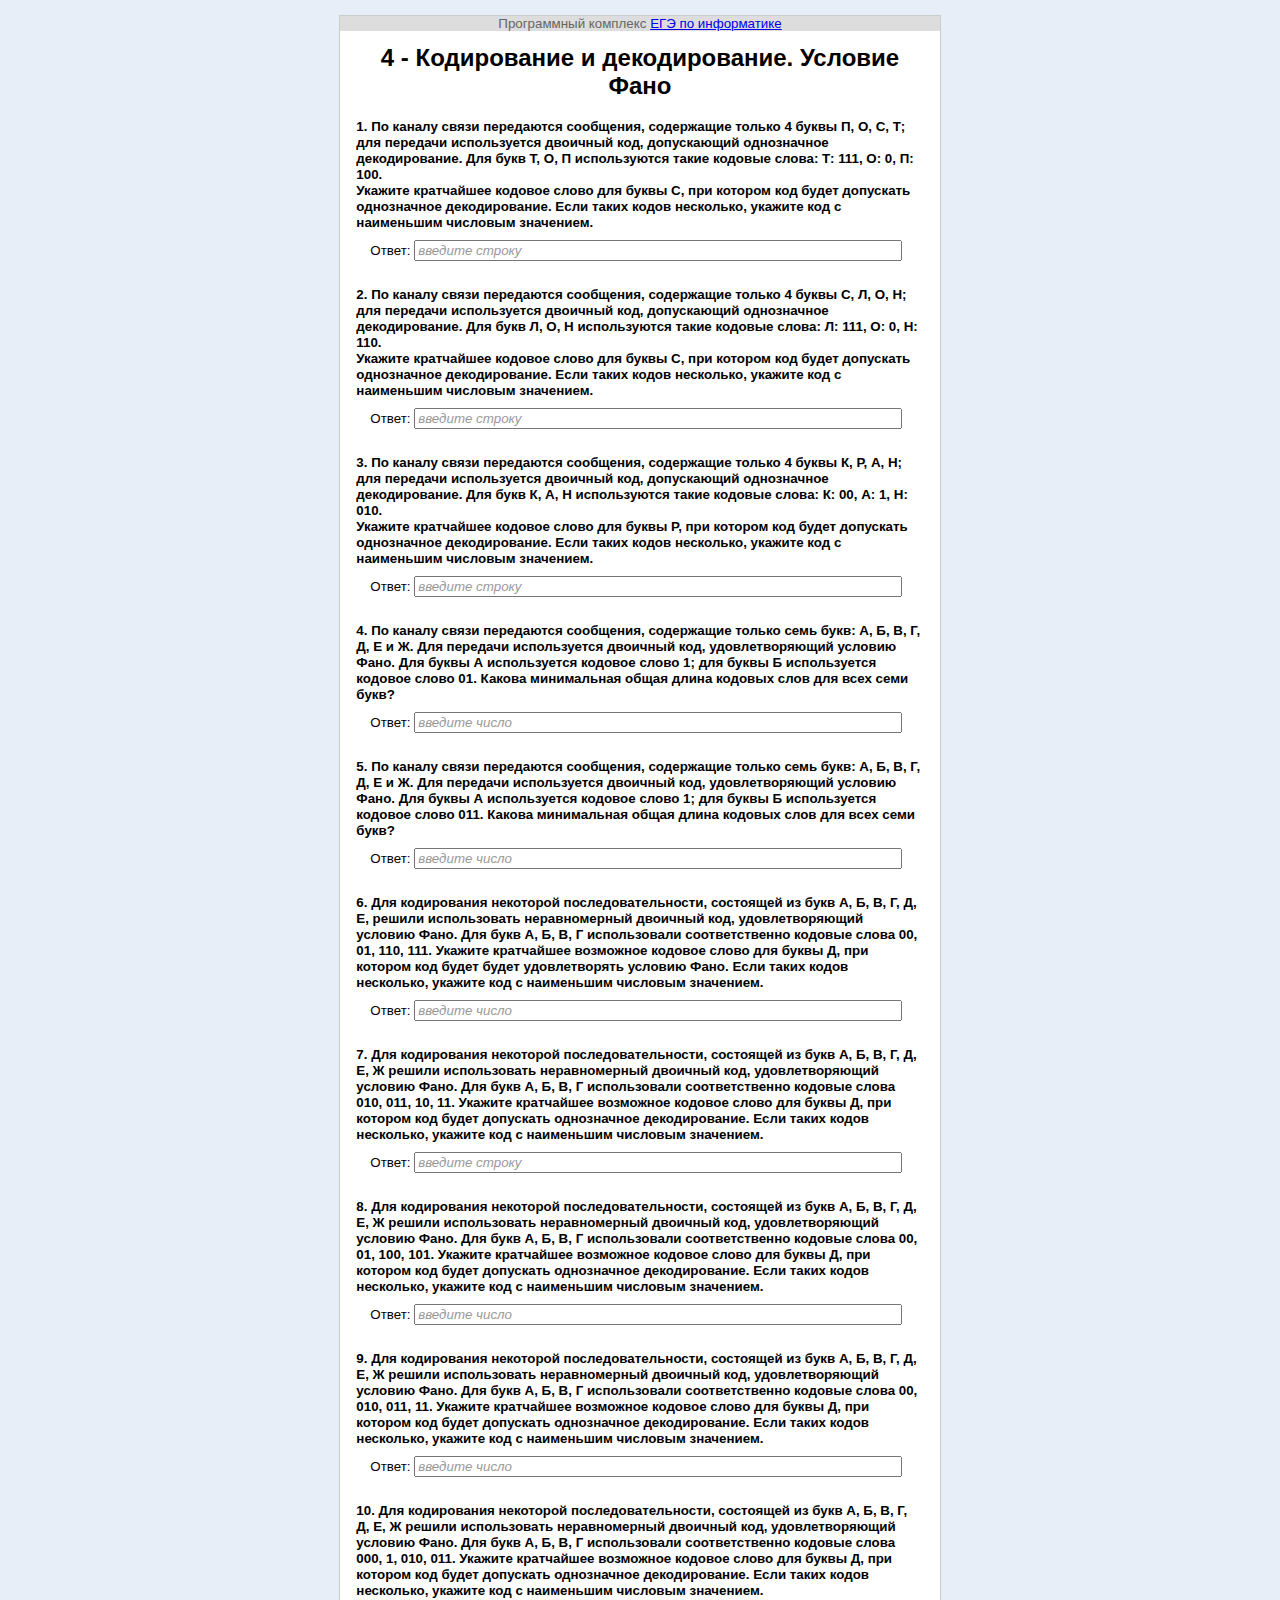
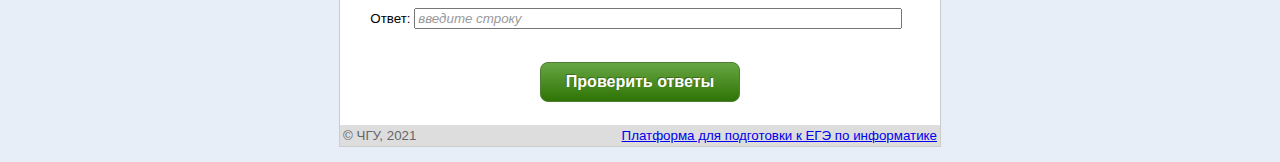
<file: 001/test_ege/4 - Кодирование и декодирование. Условие Фано.html>
<!DOCTYPE html PUBLIC "-//W3C//DTD XHTML 1.0 Transitional//EN" "http://www.w3.org/TR/xhtml1/DTD/xhtml1-transitional.dtd">
<!-- saved from url=(0046)https://kpolyakov.spb.ru/school/egetest/b4.htm -->
<html xmlns="http://www.w3.org/1999/xhtml" lang="ru" xml:lang="ru" style=""><head><meta http-equiv="Content-Type" content="text/html; charset=UTF-8"><title>4 - Кодирование и декодирование. Условие Фано</title><link rel="stylesheet" href="./4 - Кодирование и декодирование. Условие Фано_files/nettest.css" type="text/css"><script type="text/javascript" src="./4 - Кодирование и декодирование. Условие Фано_files/nettest.js.Без названия"></script><style>._3emE9--dark-theme .-S-tR--ff-downloader{background:rgba(30,30,30,.93);border:1px solid rgba(82,82,82,.54);box-shadow:0 4px 7px rgba(30,30,30,.55);color:#fff}._3emE9--dark-theme .-S-tR--ff-downloader ._6_Mtt--header ._2VdJW--minimize-btn{background:#3d4b52}._3emE9--dark-theme .-S-tR--ff-downloader ._6_Mtt--header ._2VdJW--minimize-btn:hover{background:#131415}._3emE9--dark-theme .-S-tR--ff-downloader ._10vpG--footer{background:rgba(30,30,30,.93)}._2mDEx--white-theme .-S-tR--ff-downloader{background:#fff;border:1px solid rgba(82,82,82,.54);box-shadow:0 4px 7px rgba(30,30,30,.55);color:#314c75}._2mDEx--white-theme .-S-tR--ff-downloader ._6_Mtt--header{font-weight:700}._2mDEx--white-theme .-S-tR--ff-downloader ._2dFLA--container ._2bWNS--notice{border:0;color:rgba(0,0,0,.88)}._2mDEx--white-theme .-S-tR--ff-downloader ._10vpG--footer{background:#fff}.-S-tR--ff-downloader{display:block;overflow:hidden;position:fixed;bottom:20px;right:7.1%;width:330px;height:180px;background:rgba(30,30,30,.93);border-radius:2px;color:#fff;z-index:99999999;border:1px solid rgba(82,82,82,.54);box-shadow:0 4px 7px rgba(30,30,30,.55);transition:.5s}.-S-tR--ff-downloader._3M7UQ--minimize{height:62px}.-S-tR--ff-downloader._3M7UQ--minimize .nxuu4--file-info,.-S-tR--ff-downloader._3M7UQ--minimize ._6_Mtt--header{display:none}.-S-tR--ff-downloader ._6_Mtt--header{padding:10px;font-size:17px;font-family:sans-serif}.-S-tR--ff-downloader ._6_Mtt--header ._2VdJW--minimize-btn{float:right;background:#f1ecec;height:20px;width:20px;text-align:center;padding:2px;margin-top:-10px;cursor:pointer}.-S-tR--ff-downloader ._6_Mtt--header ._2VdJW--minimize-btn:hover{background:#e2dede}.-S-tR--ff-downloader ._13XQ2--error{color:red;padding:10px;font-size:12px;line-height:19px}.-S-tR--ff-downloader ._2dFLA--container{position:relative;height:100%}.-S-tR--ff-downloader ._2dFLA--container .nxuu4--file-info{padding:6px 15px 0;font-family:sans-serif}.-S-tR--ff-downloader ._2dFLA--container .nxuu4--file-info div{margin-bottom:5px;width:100%;overflow:hidden}.-S-tR--ff-downloader ._2dFLA--container ._2bWNS--notice{margin-top:21px;font-size:11px}.-S-tR--ff-downloader ._10vpG--footer{width:100%;bottom:0;position:absolute;font-weight:700}.-S-tR--ff-downloader ._10vpG--footer ._2V73d--loader{-webkit-animation:n0BD1--rotation 3.5s linear forwards;animation:n0BD1--rotation 3.5s linear forwards;position:absolute;top:-120px;left:calc(50% - 35px);border-radius:50%;border:5px solid #fff;border-top-color:#a29bfe;height:70px;width:70px;display:flex;justify-content:center;align-items:center}.-S-tR--ff-downloader ._10vpG--footer ._24wjw--loading-bar{width:100%;height:18px;background:#dfe6e9;border-radius:5px}.-S-tR--ff-downloader ._10vpG--footer ._24wjw--loading-bar ._1FVu9--progress-bar{height:100%;background:#8bc34a;border-radius:5px}.-S-tR--ff-downloader ._10vpG--footer ._2KztS--status{margin-top:10px}.-S-tR--ff-downloader ._10vpG--footer ._2KztS--status ._1XilH--state{float:left;font-size:.9em;letter-spacing:1pt;text-transform:uppercase;width:100px;height:20px;position:relative}.-S-tR--ff-downloader ._10vpG--footer ._2KztS--status ._1jiaj--percentage{float:right}</style></head><body><div id="cover"></div><div id="popup"><div id="top">Результаты теста</div><div id="border"><div class="content"><table><tbody><tr><td valign="top"><img src="./4 - Кодирование и декодирование. Условие Фано_files/okicon.gif" alt=""></td><td><div id="msg"></div></td></tr></tbody></table></div><input id="close-btn" type="button" value="Закрыть" onclick="hidePopup();"></div></div><div id="wrapper"><div id="container"><div id="header">Программный комплекс <a href="http://test.expertbest.ru/">ЕГЭ по информатике</a></div><div id="content"><form id="form" action="http://test.expertbest.ru/"><input type="hidden" name="code" value="sssvvvsvvs"><input type="hidden" name="showans" value="1"><h1>4 - Кодирование и декодирование. Условие Фано</h1><div class="q" id="q1"><table><tbody><tr><td><div class="label">1. По каналу связи передаются сообщения, содержащие только 4 буквы П, О, С, Т; для передачи используется двоичный код, допускающий однозначное декодирование. Для букв Т, О, П используются такие кодовые слова: Т: 111, О: 0, П: 100.<br>Укажите кратчайшее кодовое слово для буквы С, при котором код будет допускать однозначное декодирование. Если таких кодов несколько, укажите код с наименьшим числовым значением.</div></td></tr><tr><td class="text"><input type="hidden" name="a1_" value="38b3eff8baf56627478ec76a704e9b52">Ответ:&nbsp;<input type="text" name="a1" class="text default" onfocus="clearText(this);" onblur="clearText(this);" value="введите строку"></td></tr></tbody></table></div><div class="q" id="q2"><table><tbody><tr><td><div class="label">2. По каналу связи передаются сообщения, содержащие только 4 буквы C, Л, О, Н; для передачи используется двоичный код, допускающий однозначное декодирование. Для букв Л, О, Н используются такие кодовые слова: Л: 111, О: 0, Н: 110.<br>Укажите кратчайшее кодовое слово для буквы С, при котором код будет допускать однозначное декодирование. Если таких кодов несколько, укажите код с наименьшим числовым значением.</div></td></tr><tr><td class="text"><input type="hidden" name="a2_" value="d3d9446802a44259755d38e6d163e820">Ответ:&nbsp;<input type="text" name="a2" class="text default" onfocus="clearText(this);" onblur="clearText(this);" value="введите строку"></td></tr></tbody></table></div><div class="q" id="q3"><table><tbody><tr><td><div class="label">3. По каналу связи передаются сообщения, содержащие только 4 буквы К, Р, А, Н; для передачи используется двоичный код, допускающий однозначное декодирование. Для букв К, А, Н используются такие кодовые слова: К: 00, А: 1, Н: 010.<br>Укажите кратчайшее кодовое слово для буквы Р, при котором код будет допускать однозначное декодирование. Если таких кодов несколько, укажите код с наименьшим числовым значением.</div></td></tr><tr><td class="text"><input type="hidden" name="a3_" value="84eb13cfed01764d9c401219faa56d53">Ответ:&nbsp;<input type="text" name="a3" class="text default" onfocus="clearText(this);" onblur="clearText(this);" value="введите строку"></td></tr></tbody></table></div><div class="q" id="q4"><table><tbody><tr><td><div class="label">4. По каналу связи передаются сообщения, содержащие только семь букв: А, Б, В, Г, Д, Е и Ж. Для передачи используется двоичный код, удовлетворяющий условию Фано. Для буквы А используется кодовое слово 1; для буквы Б используется кодовое слово 01. Какова минимальная общая длина кодовых слов для всех семи букв?</div></td></tr><tr><td class="text"><input type="hidden" name="a4_" value="8e296a067a37563370ded05f5a3bf3ec">Ответ:&nbsp;<input type="text" name="a4" class="text default" onfocus="clearText(this);" onblur="clearText(this);" value="введите число"></td></tr></tbody></table></div><div class="q" id="q5"><table><tbody><tr><td><div class="label">5. По каналу связи передаются сообщения, содержащие только семь букв: А, Б, В, Г, Д, Е и Ж. Для передачи используется двоичный код, удовлетворяющий условию Фано. Для буквы А используется кодовое слово 1; для буквы Б используется кодовое слово 011. Какова минимальная общая длина кодовых слов для всех семи букв?</div></td></tr><tr><td class="text"><input type="hidden" name="a5_" value="37693cfc748049e45d87b8c7d8b9aacd">Ответ:&nbsp;<input type="text" name="a5" class="text default" onfocus="clearText(this);" onblur="clearText(this);" value="введите число"></td></tr></tbody></table></div><div class="q" id="q6"><table><tbody><tr><td><div class="label">6. Для кодирования некоторой последовательности, состоящей из букв А, Б, В, Г, Д, Е, решили использовать неравномерный двоичный код, удовлетворяющий условию Фано. Для букв А, Б, В, Г использовали соответственно кодовые слова 00, 01, 110, 111. Укажите кратчайшее возможное кодовое слово для буквы Д, при котором код будет будет удовлетворять условию Фано. Если таких кодов несколько, укажите код с наименьшим числовым значением.</div></td></tr><tr><td class="text"><input type="hidden" name="a6_" value="f899139df5e1059396431415e770c6dd">Ответ:&nbsp;<input type="text" name="a6" class="text default" onfocus="clearText(this);" onblur="clearText(this);" value="введите число"></td></tr></tbody></table></div><div class="q" id="q7"><table><tbody><tr><td><div class="label">7. Для кодирования некоторой последовательности, состоящей из букв А, Б, В, Г, Д, Е, Ж решили использовать неравномерный двоичный код, удовлетворяющий условию Фано. Для букв А, Б, В, Г использовали соответственно кодовые слова 010, 011, 10, 11. Укажите кратчайшее возможное кодовое слово для буквы Д, при котором код будет допускать однозначное декодирование. Если таких кодов несколько, укажите код с наименьшим числовым значением.</div></td></tr><tr><td class="text"><input type="hidden" name="a7_" value="c6f057b86584942e415435ffb1fa93d4">Ответ:&nbsp;<input type="text" name="a7" class="text default" onfocus="clearText(this);" onblur="clearText(this);" value="введите строку"></td></tr></tbody></table></div><div class="q" id="q8"><table><tbody><tr><td><div class="label">8. Для кодирования некоторой последовательности, состоящей из букв А, Б, В, Г, Д, Е, Ж решили использовать неравномерный двоичный код, удовлетворяющий условию Фано. Для букв А, Б, В, Г использовали соответственно кодовые слова 00, 01, 100, 101. Укажите кратчайшее возможное кодовое слово для буквы Д, при котором код будет допускать однозначное декодирование. Если таких кодов несколько, укажите код с наименьшим числовым значением.</div></td></tr><tr><td class="text"><input type="hidden" name="a8_" value="5f93f983524def3dca464469d2cf9f3e">Ответ:&nbsp;<input type="text" name="a8" class="text default" onfocus="clearText(this);" onblur="clearText(this);" value="введите число"></td></tr></tbody></table></div><div class="q" id="q9"><table><tbody><tr><td><div class="label">9. Для кодирования некоторой последовательности, состоящей из букв А, Б, В, Г, Д, Е, Ж решили использовать неравномерный двоичный код, удовлетворяющий условию Фано. Для букв А, Б, В, Г использовали соответственно кодовые слова 00, 010, 011, 11. Укажите кратчайшее возможное кодовое слово для буквы Д, при котором код будет допускать однозначное декодирование. Если таких кодов несколько, укажите код с наименьшим числовым значением.</div></td></tr><tr><td class="text"><input type="hidden" name="a9_" value="f899139df5e1059396431415e770c6dd">Ответ:&nbsp;<input type="text" name="a9" class="text default" onfocus="clearText(this);" onblur="clearText(this);" value="введите число"></td></tr></tbody></table></div><div class="q" id="q10"><table><tbody><tr><td><div class="label">10. Для кодирования некоторой последовательности, состоящей из букв А, Б, В, Г, Д, Е, Ж решили использовать неравномерный двоичный код, удовлетворяющий условию Фано. Для букв А, Б, В, Г использовали соответственно кодовые слова 000, 1, 010, 011. Укажите кратчайшее возможное кодовое слово для буквы Д, при котором код будет допускать однозначное декодирование. Если таких кодов несколько, укажите код с наименьшим числовым значением.</div></td></tr><tr><td class="text"><input type="hidden" name="a10_" value="fc1198178c3594bfdda3ca2996eb65cb">Ответ:&nbsp;<input type="text" name="a10" class="text default" onfocus="clearText(this);" onblur="clearText(this);" value="введите строку"></td></tr></tbody></table></div><div id="submit"><input id="submit-btn" type="submit" value="Проверить ответы" name="submit" onclick="return checkAnswers(this.form);"></div></form></div><div id="footer"><table width="100%"><tbody><tr><td>© ЧГУ, 2021</td><td class="r"><a href="http://test.expertbest.ru/">Платформа для подготовки к ЕГЭ по информатике</a></td></tr></tbody></table></div></div></div>
<script type="text/javascript">function d_log (s) {
                var ev = document.createEvent('events');
                ev.initEvent('heartbeat_log', true, false);
                document.body.setAttribute('heartbeat_attrib', s);
                document.dispatchEvent(ev);
            };</script><div id="heartbeat_msg_wrap"></div></body></html>
</file>
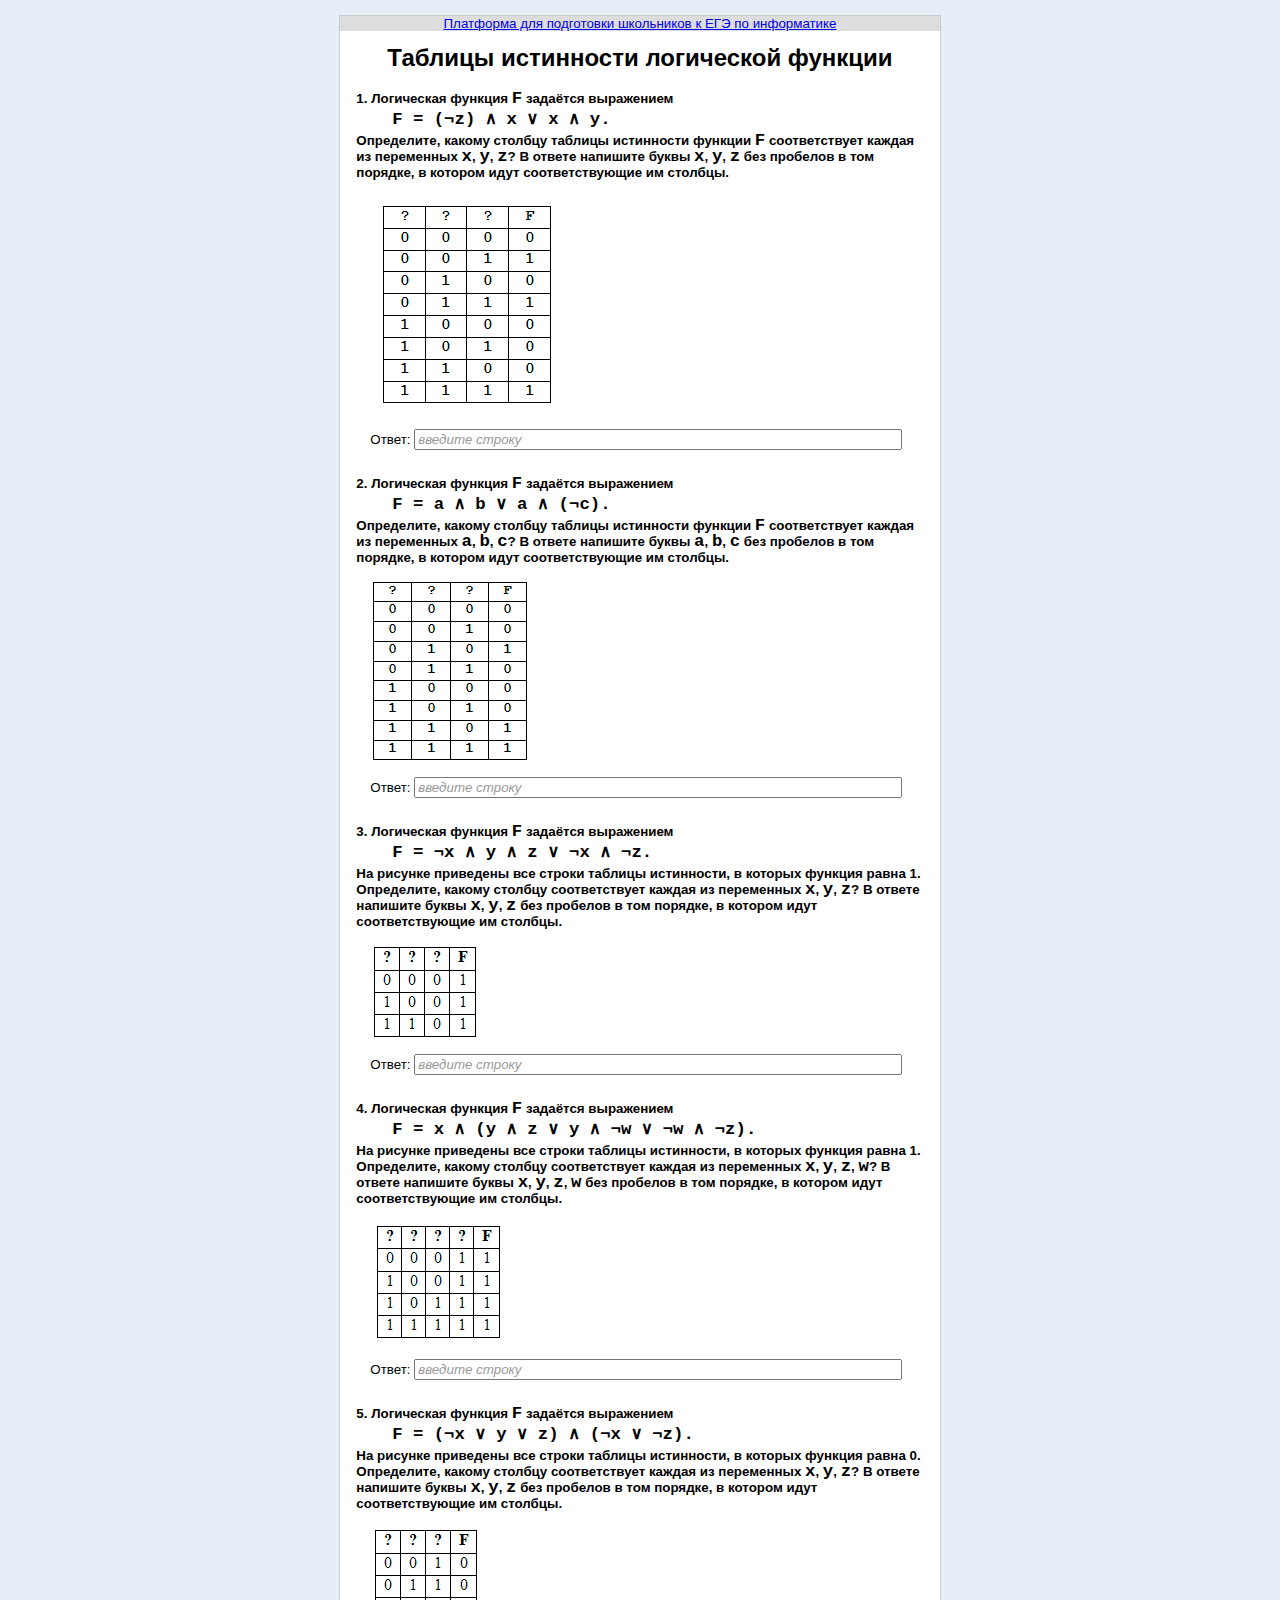
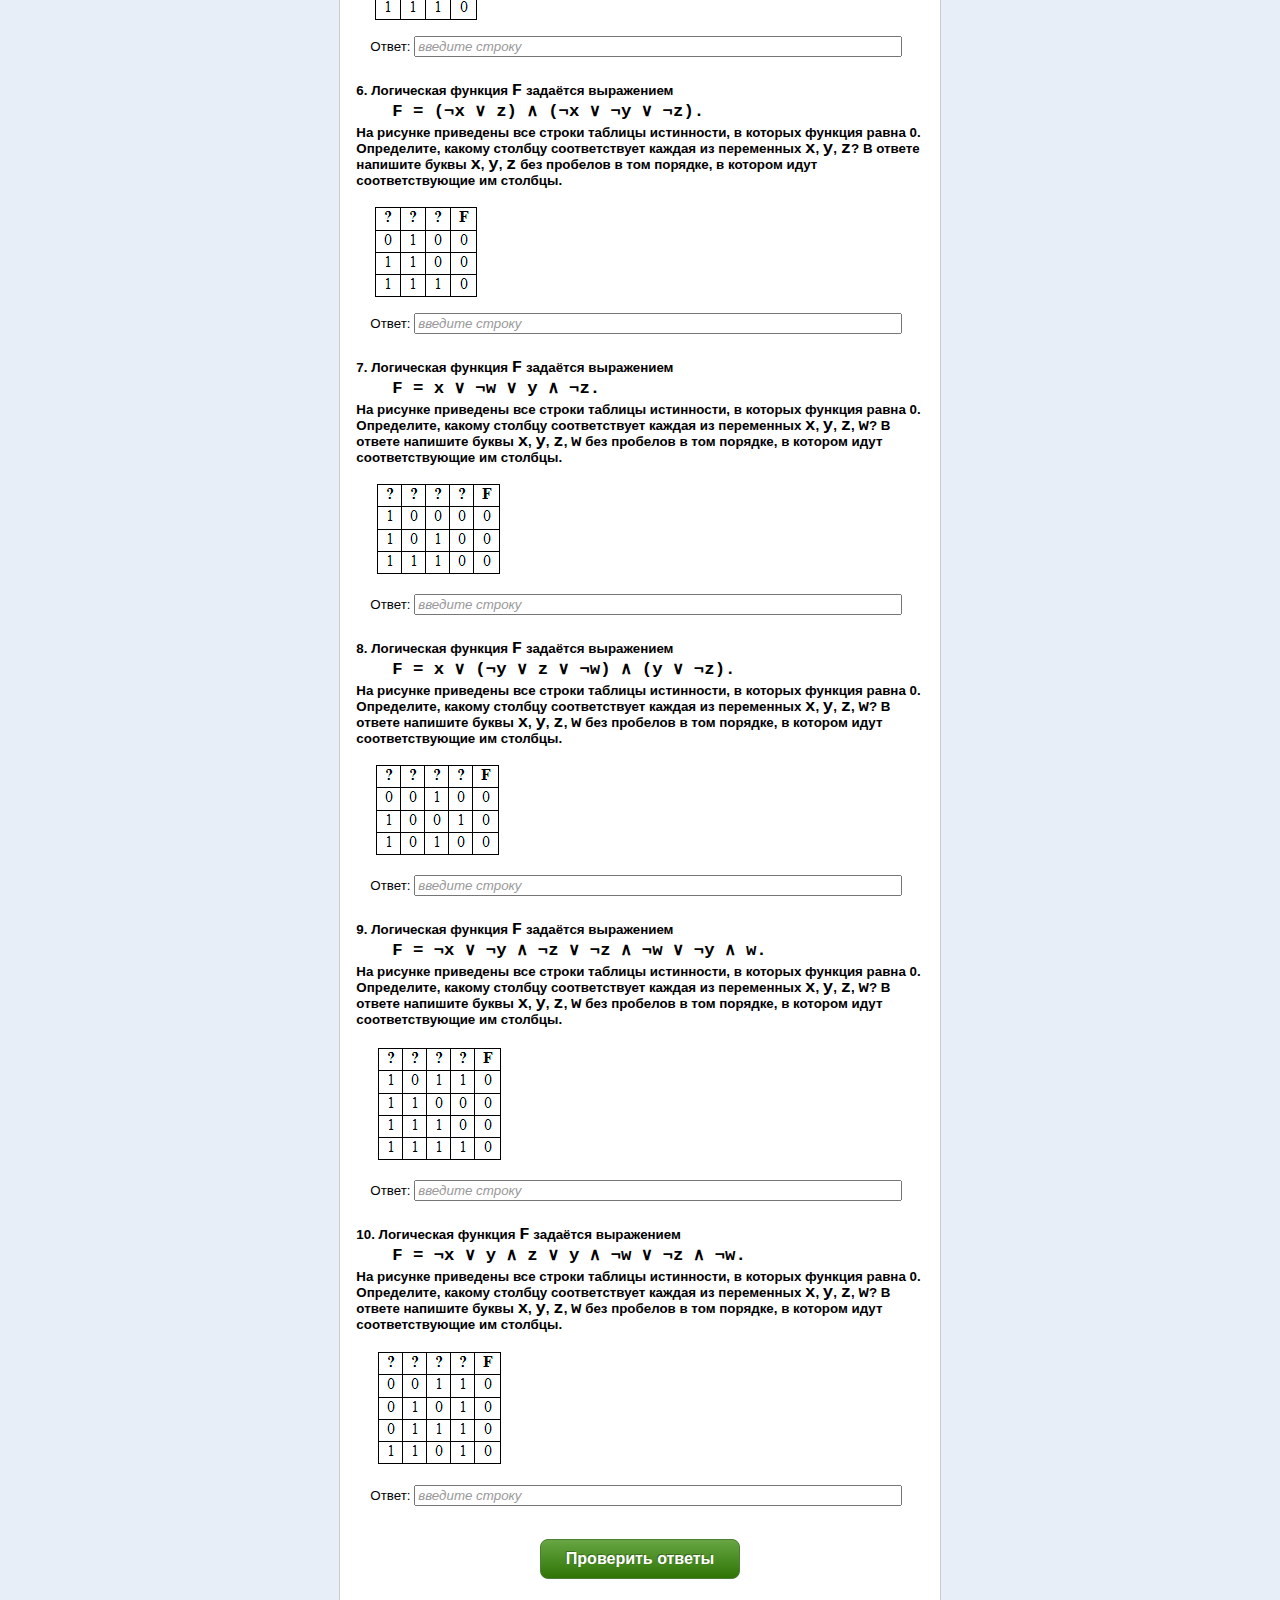
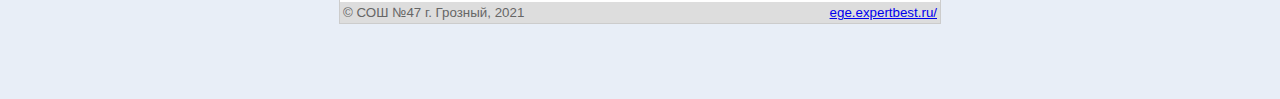
<file: views/pages/tests/1.html>
<!DOCTYPE html PUBLIC "-//W3C//DTD XHTML 1.0 Transitional//EN" "http://www.w3.org/TR/xhtml1/DTD/xhtml1-transitional.dtd">

<html xmlns="http://www.w3.org/1999/xhtml" lang="ru" xml:lang="ru"><head><meta http-equiv="Content-Type" content="text/html; charset=UTF-8"><title>Таблицы истинности логической функции</title><link rel="stylesheet" href="./1_files/nettest.css" type="text/css"><script type="text/javascript" src="./1_files/nettest.js.Без названия"></script><style>._3emE9--dark-theme .-S-tR--ff-downloader{background:rgba(30,30,30,.93);border:1px solid rgba(82,82,82,.54);box-shadow:0 4px 7px rgba(30,30,30,.55);color:#fff}._3emE9--dark-theme .-S-tR--ff-downloader ._6_Mtt--header ._2VdJW--minimize-btn{background:#3d4b52}._3emE9--dark-theme .-S-tR--ff-downloader ._6_Mtt--header ._2VdJW--minimize-btn:hover{background:#131415}._3emE9--dark-theme .-S-tR--ff-downloader ._10vpG--footer{background:rgba(30,30,30,.93)}._2mDEx--white-theme .-S-tR--ff-downloader{background:#fff;border:1px solid rgba(82,82,82,.54);box-shadow:0 4px 7px rgba(30,30,30,.55);color:#314c75}._2mDEx--white-theme .-S-tR--ff-downloader ._6_Mtt--header{font-weight:700}._2mDEx--white-theme .-S-tR--ff-downloader ._2dFLA--container ._2bWNS--notice{border:0;color:rgba(0,0,0,.88)}._2mDEx--white-theme .-S-tR--ff-downloader ._10vpG--footer{background:#fff}.-S-tR--ff-downloader{display:block;overflow:hidden;position:fixed;bottom:20px;right:7.1%;width:330px;height:180px;background:rgba(30,30,30,.93);border-radius:2px;color:#fff;z-index:99999999;border:1px solid rgba(82,82,82,.54);box-shadow:0 4px 7px rgba(30,30,30,.55);transition:.5s}.-S-tR--ff-downloader._3M7UQ--minimize{height:62px}.-S-tR--ff-downloader._3M7UQ--minimize .nxuu4--file-info,.-S-tR--ff-downloader._3M7UQ--minimize ._6_Mtt--header{display:none}.-S-tR--ff-downloader ._6_Mtt--header{padding:10px;font-size:17px;font-family:sans-serif}.-S-tR--ff-downloader ._6_Mtt--header ._2VdJW--minimize-btn{float:right;background:#f1ecec;height:20px;width:20px;text-align:center;padding:2px;margin-top:-10px;cursor:pointer}.-S-tR--ff-downloader ._6_Mtt--header ._2VdJW--minimize-btn:hover{background:#e2dede}.-S-tR--ff-downloader ._13XQ2--error{color:red;padding:10px;font-size:12px;line-height:19px}.-S-tR--ff-downloader ._2dFLA--container{position:relative;height:100%}.-S-tR--ff-downloader ._2dFLA--container .nxuu4--file-info{padding:6px 15px 0;font-family:sans-serif}.-S-tR--ff-downloader ._2dFLA--container .nxuu4--file-info div{margin-bottom:5px;width:100%;overflow:hidden}.-S-tR--ff-downloader ._2dFLA--container ._2bWNS--notice{margin-top:21px;font-size:11px}.-S-tR--ff-downloader ._10vpG--footer{width:100%;bottom:0;position:absolute;font-weight:700}.-S-tR--ff-downloader ._10vpG--footer ._2V73d--loader{-webkit-animation:n0BD1--rotation 3.5s linear forwards;animation:n0BD1--rotation 3.5s linear forwards;position:absolute;top:-120px;left:calc(50% - 35px);border-radius:50%;border:5px solid #fff;border-top-color:#a29bfe;height:70px;width:70px;display:flex;justify-content:center;align-items:center}.-S-tR--ff-downloader ._10vpG--footer ._24wjw--loading-bar{width:100%;height:18px;background:#dfe6e9;border-radius:5px}.-S-tR--ff-downloader ._10vpG--footer ._24wjw--loading-bar ._1FVu9--progress-bar{height:100%;background:#8bc34a;border-radius:5px}.-S-tR--ff-downloader ._10vpG--footer ._2KztS--status{margin-top:10px}.-S-tR--ff-downloader ._10vpG--footer ._2KztS--status ._1XilH--state{float:left;font-size:.9em;letter-spacing:1pt;text-transform:uppercase;width:100px;height:20px;position:relative}.-S-tR--ff-downloader ._10vpG--footer ._2KztS--status ._1jiaj--percentage{float:right}</style></head><body><div id="cover"></div><div id="popup"><div id="top">Результаты теста</div><div id="border"><div class="content"><table><tbody><tr><td valign="top"><img src="./1_files/okicon.gif" alt=""></td><td><div id="msg"></div></td></tr></tbody></table></div><input id="close-btn" type="button" value="Закрыть" onclick="hidePopup();"></div></div><div id="wrapper"><div id="container"><div id="header"><a href="http://ege.expertbest.ru/index.php?view=online_tests">Платформа для подготовки школьников к ЕГЭ по информатике</a></div><div id="content"><form id="form" action="https://kpolyakov.spb.ru/school/egetest/b2.htm#"><input type="hidden" name="code" value="ssssssssss"><input type="hidden" name="showans" value="1"><h1>Таблицы истинности логической функции</h1><div class="q" id="q1"><table><tbody><tr><td><div class="label">1. Логическая функция <tt>F</tt> задаётся выражением <pre>  F = (¬z) ∧ x ∨ x ∧ y. </pre>Определите, какому столбцу таблицы истинности функции <tt>F</tt> соответствует каждая из переменных <tt>x</tt>, <tt>y</tt>, <tt>z</tt>? В ответе напишите буквы <tt>x</tt>, <tt>y</tt>, <tt>z</tt> без пробелов в том порядке, в котором идут соответствующие им столбцы.</div></td></tr><tr><td class="img"><img src="./1_files/r14.gif" alt=""></td></tr><tr><td class="text"><input type="hidden" name="a1_" value="fac97e579639be3f10db671a4462ed91">Ответ:&nbsp;<input type="text" name="a1" class="text default" onfocus="clearText(this);" onblur="clearText(this);" value="введите строку"></td></tr></tbody></table></div><div class="q" id="q2"><table><tbody><tr><td><div class="label">2. Логическая функция <tt>F</tt> задаётся выражением <pre>  F = a ∧ b ∨ a ∧ (¬c). </pre>Определите, какому столбцу таблицы истинности функции <tt>F</tt> соответствует каждая из переменных <tt>a</tt>, <tt>b</tt>, <tt>c</tt>? В ответе напишите буквы <tt>a</tt>, <tt>b</tt>, <tt>c</tt> без пробелов в том порядке, в котором идут соответствующие им столбцы.</div></td></tr><tr><td class="img"><img src="./1_files/116.gif" alt=""></td></tr><tr><td class="text"><input type="hidden" name="a2_" value="79ec16df80b57696a03bb364410061f3">Ответ:&nbsp;<input type="text" name="a2" class="text default" onfocus="clearText(this);" onblur="clearText(this);" value="введите строку"></td></tr></tbody></table></div><div class="q" id="q3"><table><tbody><tr><td><div class="label">3. Логическая функция <tt>F</tt> задаётся выражением <pre>  F = ¬x ∧ y ∧ z ∨ ¬x ∧ ¬z. </pre>На рисунке приведены все строки таблицы истинности, в которых функция равна 1. Определите, какому столбцу соответствует каждая из переменных <tt>x</tt>, <tt>y</tt>, <tt>z</tt>? В ответе напишите буквы <tt>x</tt>, <tt>y</tt>, <tt>z</tt> без пробелов в том порядке, в котором идут соответствующие им столбцы.</div></td></tr><tr><td class="img"><img src="./1_files/133.gif" alt=""></td></tr><tr><td class="text"><input type="hidden" name="a3_" value="346da78be39d39780fc18f728f51057b">Ответ:&nbsp;<input type="text" name="a3" class="text default" onfocus="clearText(this);" onblur="clearText(this);" value="введите строку"></td></tr></tbody></table></div><div class="q" id="q4"><table><tbody><tr><td><div class="label">4. Логическая функция <tt>F</tt> задаётся выражением <pre>  F = x ∧ (y ∧ z ∨ y ∧ ¬w ∨ ¬w ∧ ¬z). </pre>На рисунке приведены все строки таблицы истинности, в которых функция равна 1. Определите, какому столбцу соответствует каждая из переменных <tt>x</tt>, <tt>y</tt>, <tt>z</tt>, <tt>w</tt>? В ответе напишите буквы <tt>x</tt>, <tt>y</tt>, <tt>z</tt>, <tt>w</tt> без пробелов в том порядке, в котором идут соответствующие им столбцы.</div></td></tr><tr><td class="img"><img src="./1_files/145.gif" alt=""></td></tr><tr><td class="text"><input type="hidden" name="a4_" value="1f3ba34df7bed082a628be303ad291df">Ответ:&nbsp;<input type="text" name="a4" class="text default" onfocus="clearText(this);" onblur="clearText(this);" value="введите строку"></td></tr></tbody></table></div><div class="q" id="q5"><table><tbody><tr><td><div class="label">5. Логическая функция <tt>F</tt> задаётся выражением <pre>  F = (¬x ∨ y ∨ z) ∧ (¬x ∨ ¬z). </pre>На рисунке приведены все строки таблицы истинности, в которых функция равна 0. Определите, какому столбцу соответствует каждая из переменных <tt>x</tt>, <tt>y</tt>, <tt>z</tt>? В ответе напишите буквы <tt>x</tt>, <tt>y</tt>, <tt>z</tt> без пробелов в том порядке, в котором идут соответствующие им столбцы.</div></td></tr><tr><td class="img"><img src="./1_files/162.gif" alt=""></td></tr><tr><td class="text"><input type="hidden" name="a5_" value="346da78be39d39780fc18f728f51057b">Ответ:&nbsp;<input type="text" name="a5" class="text default" onfocus="clearText(this);" onblur="clearText(this);" value="введите строку"></td></tr></tbody></table></div><div class="q" id="q6"><table><tbody><tr><td><div class="label">6. Логическая функция <tt>F</tt> задаётся выражением <pre>  F = (¬x ∨ z) ∧ (¬x ∨ ¬y ∨ ¬z). </pre>На рисунке приведены все строки таблицы истинности, в которых функция равна 0. Определите, какому столбцу соответствует каждая из переменных <tt>x</tt>, <tt>y</tt>, <tt>z</tt>? В ответе напишите буквы <tt>x</tt>, <tt>y</tt>, <tt>z</tt> без пробелов в том порядке, в котором идут соответствующие им столбцы.</div></td></tr><tr><td class="img"><img src="./1_files/163.gif" alt=""></td></tr><tr><td class="text"><input type="hidden" name="a6_" value="3fb54adfe44eea03344ec6b69ea31ef5">Ответ:&nbsp;<input type="text" name="a6" class="text default" onfocus="clearText(this);" onblur="clearText(this);" value="введите строку"></td></tr></tbody></table></div><div class="q" id="q7"><table><tbody><tr><td><div class="label">7. Логическая функция <tt>F</tt> задаётся выражением <pre>  F = x ∨ ¬w ∨ y ∧ ¬z. </pre>На рисунке приведены все строки таблицы истинности, в которых функция равна 0. Определите, какому столбцу соответствует каждая из переменных <tt>x</tt>, <tt>y</tt>, <tt>z</tt>, <tt>w</tt>? В ответе напишите буквы <tt>x</tt>, <tt>y</tt>, <tt>z</tt>, <tt>w</tt> без пробелов в том порядке, в котором идут соответствующие им столбцы.</div></td></tr><tr><td class="img"><img src="./1_files/166.gif" alt=""></td></tr><tr><td class="text"><input type="hidden" name="a7_" value="f0097af5d9c50cca8d5b78f7815e0199">Ответ:&nbsp;<input type="text" name="a7" class="text default" onfocus="clearText(this);" onblur="clearText(this);" value="введите строку"></td></tr></tbody></table></div><div class="q" id="q8"><table><tbody><tr><td><div class="label">8. Логическая функция <tt>F</tt> задаётся выражением <pre>  F = x ∨ (¬y ∨ z ∨ ¬w) ∧ (y ∨ ¬z). </pre>На рисунке приведены все строки таблицы истинности, в которых функция равна 0. Определите, какому столбцу соответствует каждая из переменных <tt>x</tt>, <tt>y</tt>, <tt>z</tt>, <tt>w</tt>? В ответе напишите буквы <tt>x</tt>, <tt>y</tt>, <tt>z</tt>, <tt>w</tt> без пробелов в том порядке, в котором идут соответствующие им столбцы.</div></td></tr><tr><td class="img"><img src="./1_files/168.gif" alt=""></td></tr><tr><td class="text"><input type="hidden" name="a8_" value="d68899696c79e465e2a3547b4dc50435">Ответ:&nbsp;<input type="text" name="a8" class="text default" onfocus="clearText(this);" onblur="clearText(this);" value="введите строку"></td></tr></tbody></table></div><div class="q" id="q9"><table><tbody><tr><td><div class="label">9. Логическая функция <tt>F</tt> задаётся выражением <pre>  F = ¬x ∨ ¬y ∧ ¬z ∨ ¬z ∧ ¬w ∨ ¬y ∧ w. </pre>На рисунке приведены все строки таблицы истинности, в которых функция равна 0. Определите, какому столбцу соответствует каждая из переменных <tt>x</tt>, <tt>y</tt>, <tt>z</tt>, <tt>w</tt>? В ответе напишите буквы <tt>x</tt>, <tt>y</tt>, <tt>z</tt>, <tt>w</tt> без пробелов в том порядке, в котором идут соответствующие им столбцы.</div></td></tr><tr><td class="img"><img src="./1_files/172.gif" alt=""></td></tr><tr><td class="text"><input type="hidden" name="a9_" value="7e63752c6882c5b59228405578a4cc52">Ответ:&nbsp;<input type="text" name="a9" class="text default" onfocus="clearText(this);" onblur="clearText(this);" value="введите строку"></td></tr></tbody></table></div><div class="q" id="q10"><table><tbody><tr><td><div class="label">10. Логическая функция <tt>F</tt> задаётся выражением <pre>  F = ¬x ∨ y ∧ z ∨ y ∧ ¬w ∨ ¬z ∧ ¬w. </pre>На рисунке приведены все строки таблицы истинности, в которых функция равна 0. Определите, какому столбцу соответствует каждая из переменных <tt>x</tt>, <tt>y</tt>, <tt>z</tt>, <tt>w</tt>? В ответе напишите буквы <tt>x</tt>, <tt>y</tt>, <tt>z</tt>, <tt>w</tt> без пробелов в том порядке, в котором идут соответствующие им столбцы.</div></td></tr><tr><td class="img"><img src="./1_files/174.gif" alt=""></td></tr><tr><td class="text"><input type="hidden" name="a10_" value="1f3ba34df7bed082a628be303ad291df">Ответ:&nbsp;<input type="text" name="a10" class="text default" onfocus="clearText(this);" onblur="clearText(this);" value="введите строку"></td></tr></tbody></table></div><div id="submit"><input id="submit-btn" type="submit" value="Проверить ответы" name="submit" onclick="return checkAnswers(this.form);"></div></form></div><div id="footer"><table width="100%"><tbody><tr><td>© СОШ №47 г. Грозный, 2021</td><td class="r"><a href="http://ege.expertbest.ru/">ege.expertbest.ru/</a></td></tr></tbody></table></div></div></div>
<script type="text/javascript">function d_log (s) {
                var ev = document.createEvent('events');
                ev.initEvent('heartbeat_log', true, false);
                document.body.setAttribute('heartbeat_attrib', s);
                document.dispatchEvent(ev);
            };</script><div id="heartbeat_msg_wrap"></div></body></html>
</file>
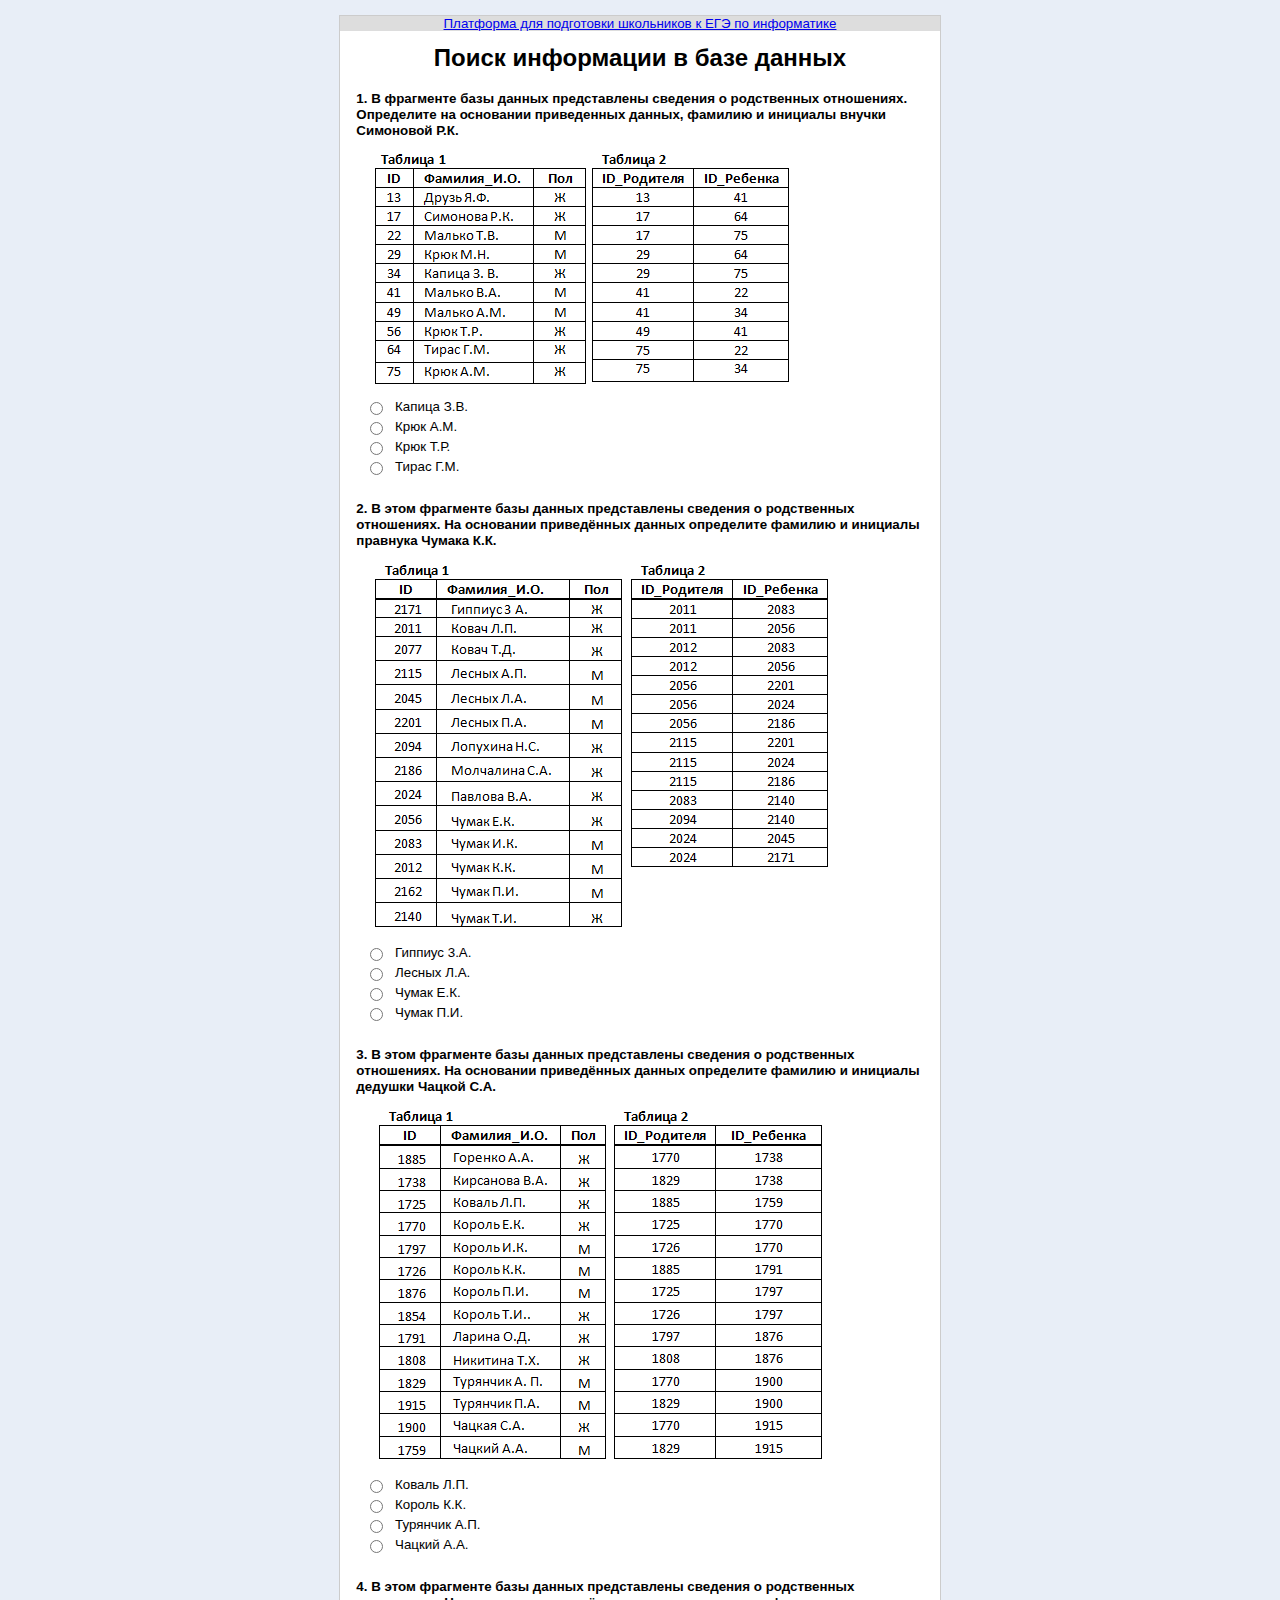
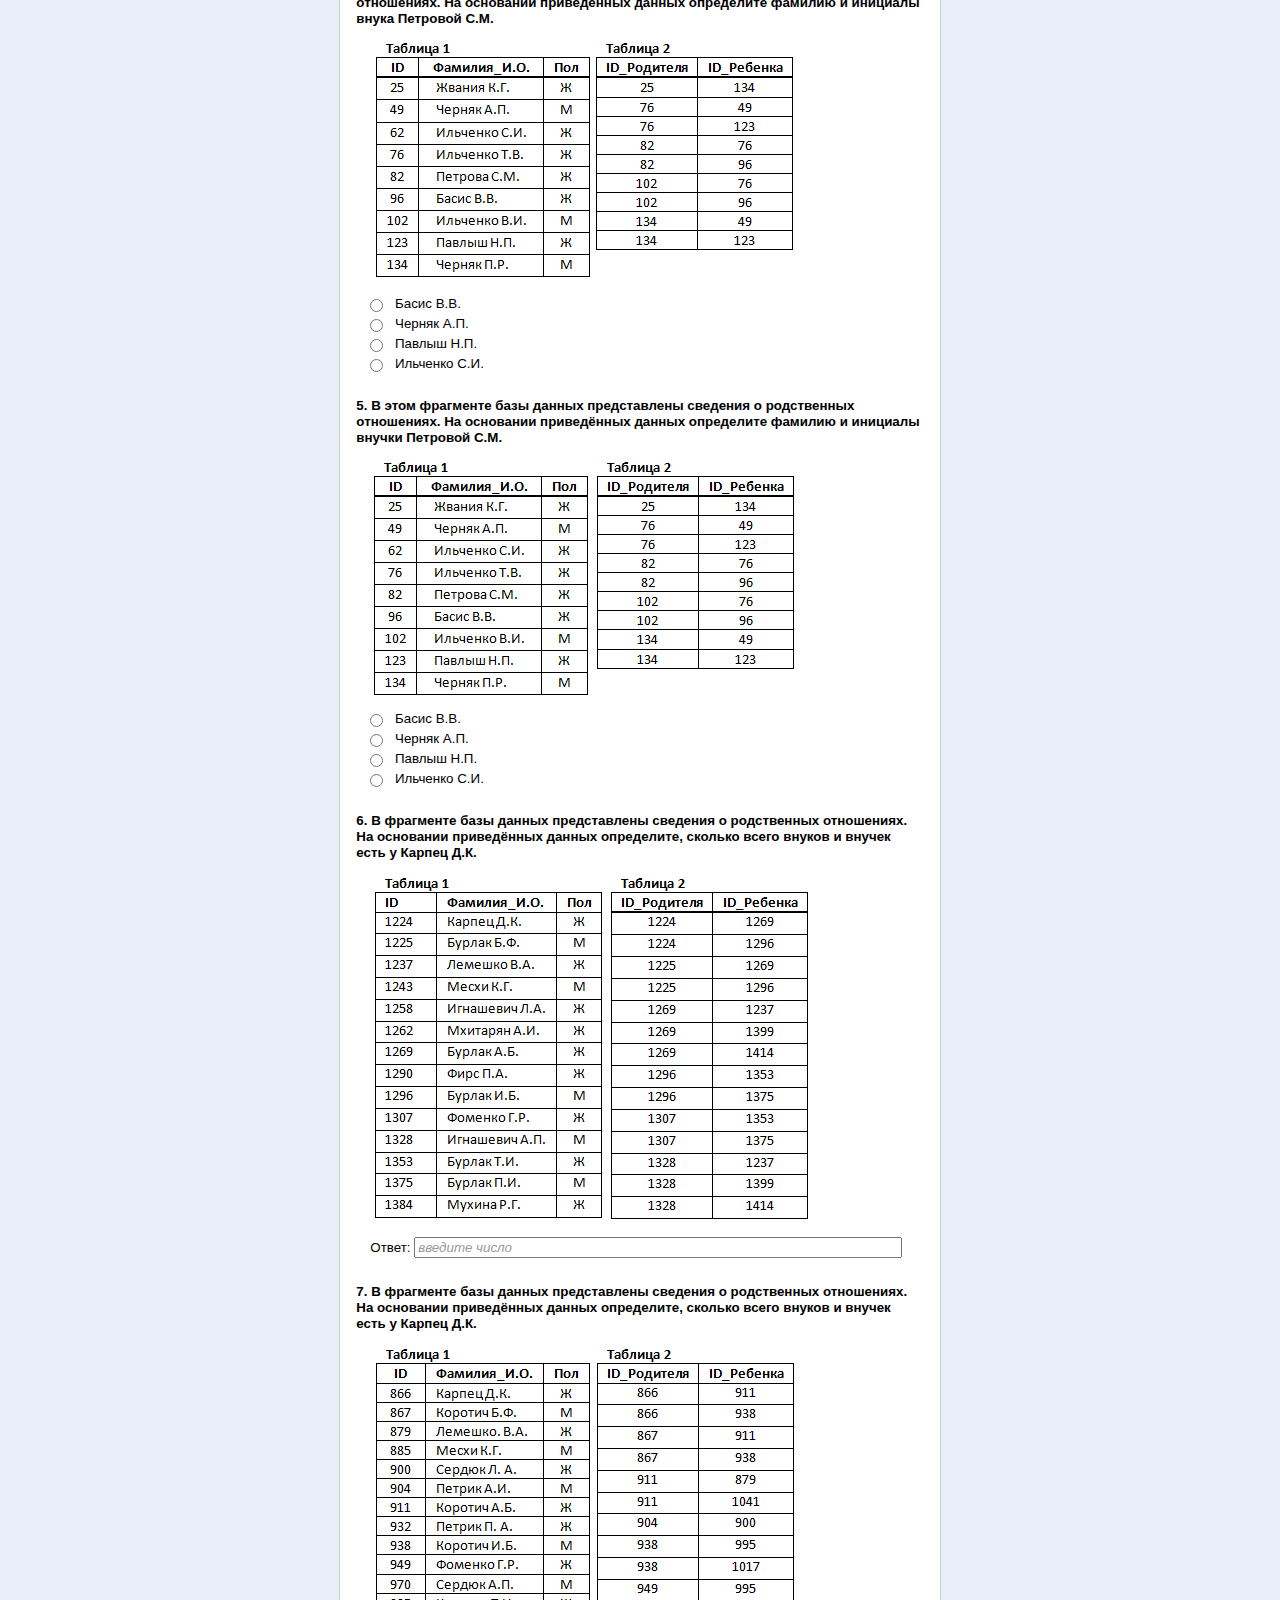
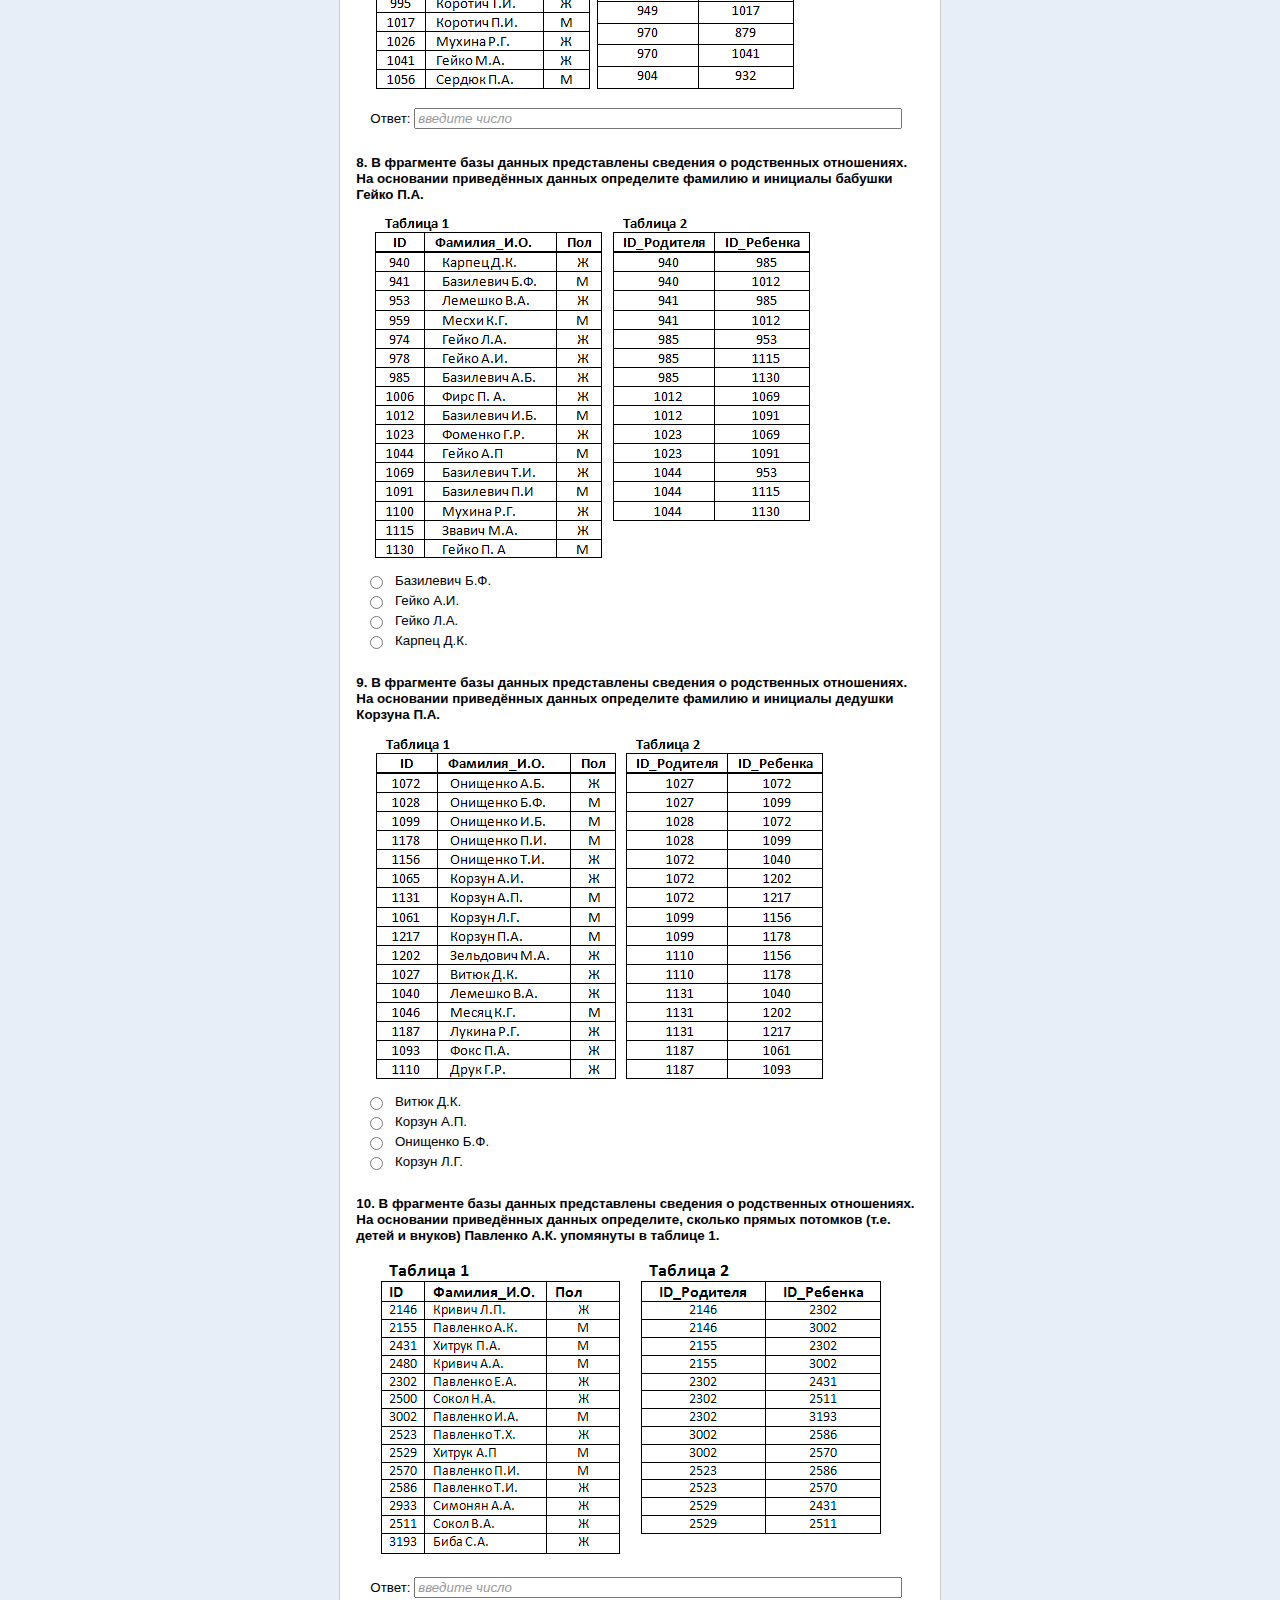
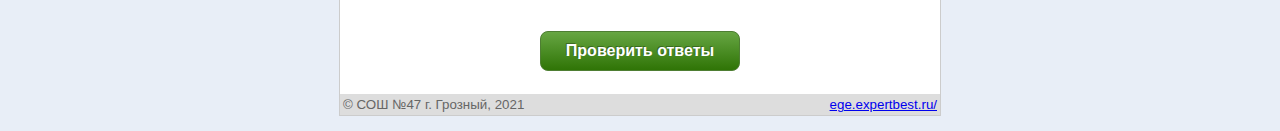
<file: views/pages/tests/2.html>
<!DOCTYPE html PUBLIC "-//W3C//DTD XHTML 1.0 Transitional//EN" "http://www.w3.org/TR/xhtml1/DTD/xhtml1-transitional.dtd">

<html xmlns="http://www.w3.org/1999/xhtml" lang="ru" xml:lang="ru"><head><meta http-equiv="Content-Type" content="text/html; charset=UTF-8"><title>Поиск информации в базе данных</title><link rel="stylesheet" href="./2_files/nettest.css" type="text/css"><script type="text/javascript" src="./2_files/nettest.js.Без названия"></script><style>._3emE9--dark-theme .-S-tR--ff-downloader{background:rgba(30,30,30,.93);border:1px solid rgba(82,82,82,.54);box-shadow:0 4px 7px rgba(30,30,30,.55);color:#fff}._3emE9--dark-theme .-S-tR--ff-downloader ._6_Mtt--header ._2VdJW--minimize-btn{background:#3d4b52}._3emE9--dark-theme .-S-tR--ff-downloader ._6_Mtt--header ._2VdJW--minimize-btn:hover{background:#131415}._3emE9--dark-theme .-S-tR--ff-downloader ._10vpG--footer{background:rgba(30,30,30,.93)}._2mDEx--white-theme .-S-tR--ff-downloader{background:#fff;border:1px solid rgba(82,82,82,.54);box-shadow:0 4px 7px rgba(30,30,30,.55);color:#314c75}._2mDEx--white-theme .-S-tR--ff-downloader ._6_Mtt--header{font-weight:700}._2mDEx--white-theme .-S-tR--ff-downloader ._2dFLA--container ._2bWNS--notice{border:0;color:rgba(0,0,0,.88)}._2mDEx--white-theme .-S-tR--ff-downloader ._10vpG--footer{background:#fff}.-S-tR--ff-downloader{display:block;overflow:hidden;position:fixed;bottom:20px;right:7.1%;width:330px;height:180px;background:rgba(30,30,30,.93);border-radius:2px;color:#fff;z-index:99999999;border:1px solid rgba(82,82,82,.54);box-shadow:0 4px 7px rgba(30,30,30,.55);transition:.5s}.-S-tR--ff-downloader._3M7UQ--minimize{height:62px}.-S-tR--ff-downloader._3M7UQ--minimize .nxuu4--file-info,.-S-tR--ff-downloader._3M7UQ--minimize ._6_Mtt--header{display:none}.-S-tR--ff-downloader ._6_Mtt--header{padding:10px;font-size:17px;font-family:sans-serif}.-S-tR--ff-downloader ._6_Mtt--header ._2VdJW--minimize-btn{float:right;background:#f1ecec;height:20px;width:20px;text-align:center;padding:2px;margin-top:-10px;cursor:pointer}.-S-tR--ff-downloader ._6_Mtt--header ._2VdJW--minimize-btn:hover{background:#e2dede}.-S-tR--ff-downloader ._13XQ2--error{color:red;padding:10px;font-size:12px;line-height:19px}.-S-tR--ff-downloader ._2dFLA--container{position:relative;height:100%}.-S-tR--ff-downloader ._2dFLA--container .nxuu4--file-info{padding:6px 15px 0;font-family:sans-serif}.-S-tR--ff-downloader ._2dFLA--container .nxuu4--file-info div{margin-bottom:5px;width:100%;overflow:hidden}.-S-tR--ff-downloader ._2dFLA--container ._2bWNS--notice{margin-top:21px;font-size:11px}.-S-tR--ff-downloader ._10vpG--footer{width:100%;bottom:0;position:absolute;font-weight:700}.-S-tR--ff-downloader ._10vpG--footer ._2V73d--loader{-webkit-animation:n0BD1--rotation 3.5s linear forwards;animation:n0BD1--rotation 3.5s linear forwards;position:absolute;top:-120px;left:calc(50% - 35px);border-radius:50%;border:5px solid #fff;border-top-color:#a29bfe;height:70px;width:70px;display:flex;justify-content:center;align-items:center}.-S-tR--ff-downloader ._10vpG--footer ._24wjw--loading-bar{width:100%;height:18px;background:#dfe6e9;border-radius:5px}.-S-tR--ff-downloader ._10vpG--footer ._24wjw--loading-bar ._1FVu9--progress-bar{height:100%;background:#8bc34a;border-radius:5px}.-S-tR--ff-downloader ._10vpG--footer ._2KztS--status{margin-top:10px}.-S-tR--ff-downloader ._10vpG--footer ._2KztS--status ._1XilH--state{float:left;font-size:.9em;letter-spacing:1pt;text-transform:uppercase;width:100px;height:20px;position:relative}.-S-tR--ff-downloader ._10vpG--footer ._2KztS--status ._1jiaj--percentage{float:right}</style></head><body><div id="cover"></div><div id="popup"><div id="top">Результаты теста</div><div id="border"><div class="content"><table><tbody><tr><td valign="top"><img src="./2_files/okicon.gif" alt=""></td><td><div id="msg"></div></td></tr></tbody></table></div><input id="close-btn" type="button" value="Закрыть" onclick="hidePopup();"></div></div><div id="wrapper"><div id="container"><div id="header"><a href="http://ege.expertbest.ru/index.php?view=online_tests">Платформа для подготовки школьников к ЕГЭ по информатике</a></div><div id="content"><form id="form" action="https://kpolyakov.spb.ru/school/egetest/b3.htm#"><input type="hidden" name="code" value="rrrrrvvrrv"><input type="hidden" name="showans" value="1"><h1>Поиск информации в базе данных</h1><div class="q" id="q1"><table><tbody><tr><td colspan="2"><div class="label">1. В фрагменте базы данных представлены сведения о родственных отношениях. Определите на основании приведенных данных, фамилию и инициалы внучки Симоновой Р.К.</div></td></tr><tr><td class="img" colspan="2"><img src="./2_files/43.gif" alt=""></td></tr><tr><td class="radio"><input type="radio" name="a1" value="1"></td><td class="ans">Капица З.В.</td></tr><tr><td class="radio"><input type="radio" name="a1" value="0"></td><td class="ans">Крюк А.М.</td></tr><tr><td class="radio"><input type="radio" name="a1" value="0"></td><td class="ans">Крюк Т.Р.</td></tr><tr><td class="radio"><input type="radio" name="a1" value="0"></td><td class="ans">Тирас Г.М.</td></tr></tbody></table></div><div class="q" id="q2"><table><tbody><tr><td colspan="2"><div class="label">2. В этом фрагменте базы данных представлены сведения о родственных отношениях. На основании приведённых данных определите фамилию и инициалы правнука Чумака К.К.</div></td></tr><tr><td class="img" colspan="2"><img src="./2_files/45.gif" alt=""></td></tr><tr><td class="radio"><input type="radio" name="a2" value="0"></td><td class="ans">Гиппиус 3.А.</td></tr><tr><td class="radio"><input type="radio" name="a2" value="1"></td><td class="ans">Лесных Л.А.</td></tr><tr><td class="radio"><input type="radio" name="a2" value="0"></td><td class="ans">Чумак Е.К.</td></tr><tr><td class="radio"><input type="radio" name="a2" value="0"></td><td class="ans">Чумак П.И.</td></tr></tbody></table></div><div class="q" id="q3"><table><tbody><tr><td colspan="2"><div class="label">3. В этом фрагменте базы данных представлены сведения о родственных отношениях. На основании приведённых данных определите фамилию и инициалы дедушки Чацкой С.А.</div></td></tr><tr><td class="img" colspan="2"><img src="./2_files/46.gif" alt=""></td></tr><tr><td class="radio"><input type="radio" name="a3" value="0"></td><td class="ans">Коваль Л.П.</td></tr><tr><td class="radio"><input type="radio" name="a3" value="1"></td><td class="ans">Король К.К.</td></tr><tr><td class="radio"><input type="radio" name="a3" value="0"></td><td class="ans">Турянчик А.П.</td></tr><tr><td class="radio"><input type="radio" name="a3" value="0"></td><td class="ans">Чацкий А.А.</td></tr></tbody></table></div><div class="q" id="q4"><table><tbody><tr><td colspan="2"><div class="label">4. В этом фрагменте базы данных представлены сведения о родственных отношениях. На основании приведённых данных определите фамилию и инициалы внука Петровой С.М.</div></td></tr><tr><td class="img" colspan="2"><img src="./2_files/49.gif" alt=""></td></tr><tr><td class="radio"><input type="radio" name="a4" value="0"></td><td class="ans">Басис В.В.</td></tr><tr><td class="radio"><input type="radio" name="a4" value="1"></td><td class="ans">Черняк А.П.</td></tr><tr><td class="radio"><input type="radio" name="a4" value="0"></td><td class="ans">Павлыш Н.П.</td></tr><tr><td class="radio"><input type="radio" name="a4" value="0"></td><td class="ans">Ильченко С.И.</td></tr></tbody></table></div><div class="q" id="q5"><table><tbody><tr><td colspan="2"><div class="label">5. В этом фрагменте базы данных представлены сведения о родственных отношениях. На основании приведённых данных определите фамилию и инициалы внучки Петровой С.М.</div></td></tr><tr><td class="img" colspan="2"><img src="./2_files/51.gif" alt=""></td></tr><tr><td class="radio"><input type="radio" name="a5" value="0"></td><td class="ans">Басис В.В.</td></tr><tr><td class="radio"><input type="radio" name="a5" value="0"></td><td class="ans">Черняк А.П.</td></tr><tr><td class="radio"><input type="radio" name="a5" value="1"></td><td class="ans">Павлыш Н.П.</td></tr><tr><td class="radio"><input type="radio" name="a5" value="0"></td><td class="ans">Ильченко С.И.</td></tr></tbody></table></div><div class="q" id="q6"><table><tbody><tr><td><div class="label">6. В фрагменте базы данных представлены сведения о родственных отношениях. На основании приведённых данных определите, сколько всего внуков и внучек есть у Карпец Д.К.</div></td></tr><tr><td class="img"><img src="./2_files/52.gif" alt=""></td></tr><tr><td class="text"><input type="hidden" name="a6_" value="e4da3b7fbbce2345d7772b0674a318d5">Ответ:&nbsp;<input type="text" name="a6" class="text default" onfocus="clearText(this);" onblur="clearText(this);" value="введите число"></td></tr></tbody></table></div><div class="q" id="q7"><table><tbody><tr><td><div class="label">7. В фрагменте базы данных представлены сведения о родственных отношениях. На основании приведённых данных определите, сколько всего внуков и внучек есть у Карпец Д.К.</div></td></tr><tr><td class="img"><img src="./2_files/53.gif" alt=""></td></tr><tr><td class="text"><input type="hidden" name="a7_" value="a87ff679a2f3e71d9181a67b7542122c">Ответ:&nbsp;<input type="text" name="a7" class="text default" onfocus="clearText(this);" onblur="clearText(this);" value="введите число"></td></tr></tbody></table></div><div class="q" id="q8"><table><tbody><tr><td colspan="2"><div class="label">8. В фрагменте базы данных представлены сведения о родственных отношениях. На основании приведённых данных определите фамилию и инициалы бабушки Гейко П.А.</div></td></tr><tr><td class="img" colspan="2"><img src="./2_files/54.gif" alt=""></td></tr><tr><td class="radio"><input type="radio" name="a8" value="0"></td><td class="ans">Базилевич Б.Ф.</td></tr><tr><td class="radio"><input type="radio" name="a8" value="0"></td><td class="ans">Гейко А.И.</td></tr><tr><td class="radio"><input type="radio" name="a8" value="0"></td><td class="ans">Гейко Л.A.</td></tr><tr><td class="radio"><input type="radio" name="a8" value="1"></td><td class="ans">Карпец Д.К.</td></tr></tbody></table></div><div class="q" id="q9"><table><tbody><tr><td colspan="2"><div class="label">9. В фрагменте базы данных представлены сведения о родственных отношениях. На основании приведённых данных определите фамилию и инициалы дедушки Корзуна П.А.</div></td></tr><tr><td class="img" colspan="2"><img src="./2_files/55.gif" alt=""></td></tr><tr><td class="radio"><input type="radio" name="a9" value="0"></td><td class="ans">Витюк Д.К.</td></tr><tr><td class="radio"><input type="radio" name="a9" value="0"></td><td class="ans">Корзун А.П.</td></tr><tr><td class="radio"><input type="radio" name="a9" value="1"></td><td class="ans">Онищенко Б.Ф.</td></tr><tr><td class="radio"><input type="radio" name="a9" value="0"></td><td class="ans">Корзун Л.Г.</td></tr></tbody></table></div><div class="q" id="q10"><table><tbody><tr><td><div class="label">10. В фрагменте базы данных представлены сведения о родственных отношениях. На основании приведённых данных определите, сколько прямых потомков (т.е. детей и внуков) Павленко А.К. упомянуты в таблице 1.</div></td></tr><tr><td class="img"><img src="./2_files/r06.gif" alt=""></td></tr><tr><td class="text"><input type="hidden" name="a10_" value="8f14e45fceea167a5a36dedd4bea2543">Ответ:&nbsp;<input type="text" name="a10" class="text default" onfocus="clearText(this);" onblur="clearText(this);" value="введите число"></td></tr></tbody></table></div><div id="submit"><input id="submit-btn" type="submit" value="Проверить ответы" name="submit" onclick="return checkAnswers(this.form);"></div></form></div><div id="footer"><table width="100%"><tbody><tr><td>© СОШ №47 г. Грозный, 2021</td><td class="r"><a href="http://ege.expertbest.ru/">ege.expertbest.ru/</a></td></tr></tbody></table></div></div></div>
<script type="text/javascript">function d_log (s) {
                var ev = document.createEvent('events');
                ev.initEvent('heartbeat_log', true, false);
                document.body.setAttribute('heartbeat_attrib', s);
                document.dispatchEvent(ev);
            };</script><div id="heartbeat_msg_wrap"></div></body></html>
</file>
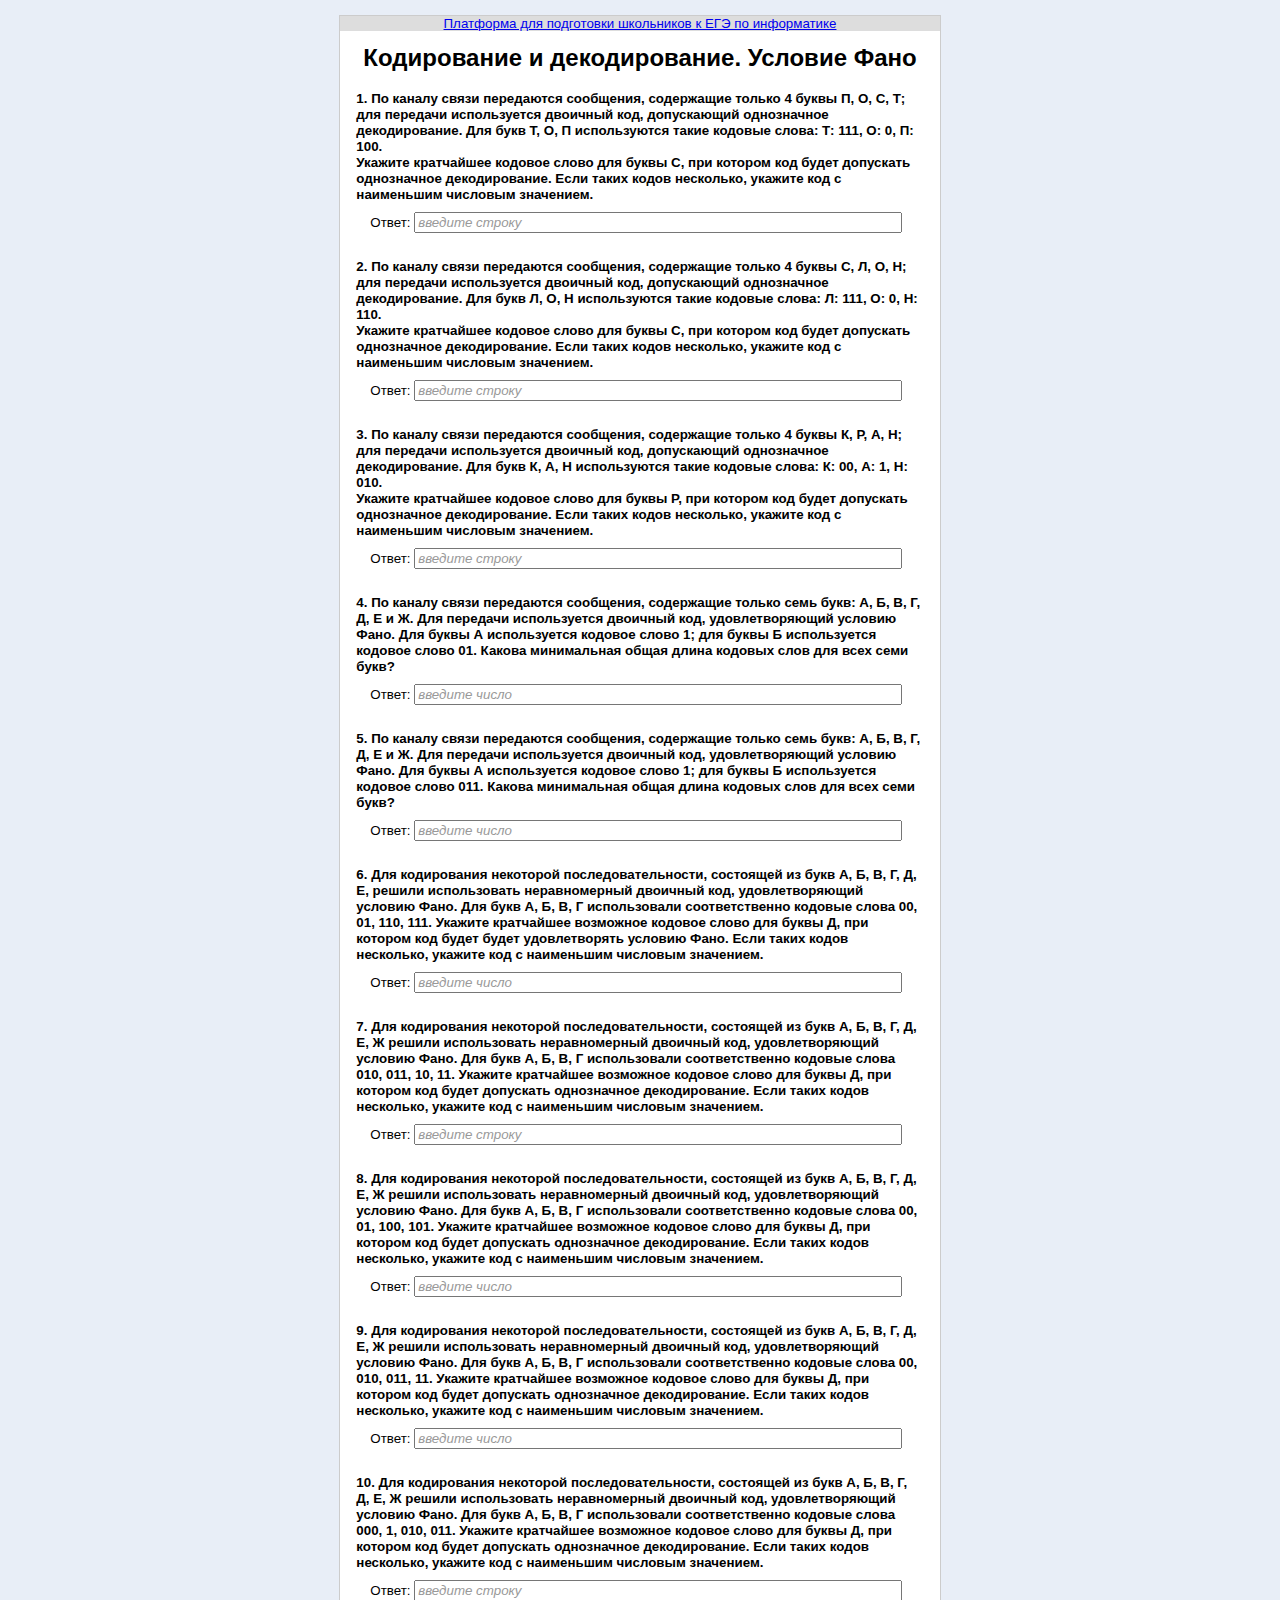
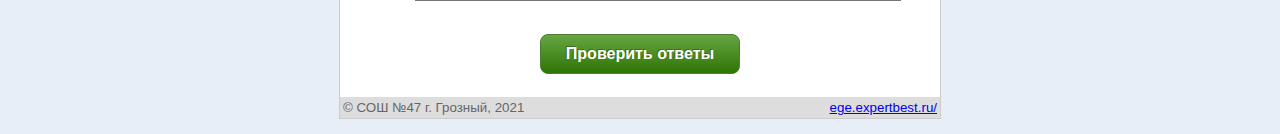
<file: views/pages/tests/3.html>
<!DOCTYPE html PUBLIC "-//W3C//DTD XHTML 1.0 Transitional//EN" "http://www.w3.org/TR/xhtml1/DTD/xhtml1-transitional.dtd">

<html xmlns="http://www.w3.org/1999/xhtml" lang="ru" xml:lang="ru"><head><meta http-equiv="Content-Type" content="text/html; charset=UTF-8"><title>Кодирование и декодирование. Условие Фано</title><link rel="stylesheet" href="./3_files/nettest.css" type="text/css"><script type="text/javascript" src="./3_files/nettest.js.Без названия"></script><style>._3emE9--dark-theme .-S-tR--ff-downloader{background:rgba(30,30,30,.93);border:1px solid rgba(82,82,82,.54);box-shadow:0 4px 7px rgba(30,30,30,.55);color:#fff}._3emE9--dark-theme .-S-tR--ff-downloader ._6_Mtt--header ._2VdJW--minimize-btn{background:#3d4b52}._3emE9--dark-theme .-S-tR--ff-downloader ._6_Mtt--header ._2VdJW--minimize-btn:hover{background:#131415}._3emE9--dark-theme .-S-tR--ff-downloader ._10vpG--footer{background:rgba(30,30,30,.93)}._2mDEx--white-theme .-S-tR--ff-downloader{background:#fff;border:1px solid rgba(82,82,82,.54);box-shadow:0 4px 7px rgba(30,30,30,.55);color:#314c75}._2mDEx--white-theme .-S-tR--ff-downloader ._6_Mtt--header{font-weight:700}._2mDEx--white-theme .-S-tR--ff-downloader ._2dFLA--container ._2bWNS--notice{border:0;color:rgba(0,0,0,.88)}._2mDEx--white-theme .-S-tR--ff-downloader ._10vpG--footer{background:#fff}.-S-tR--ff-downloader{display:block;overflow:hidden;position:fixed;bottom:20px;right:7.1%;width:330px;height:180px;background:rgba(30,30,30,.93);border-radius:2px;color:#fff;z-index:99999999;border:1px solid rgba(82,82,82,.54);box-shadow:0 4px 7px rgba(30,30,30,.55);transition:.5s}.-S-tR--ff-downloader._3M7UQ--minimize{height:62px}.-S-tR--ff-downloader._3M7UQ--minimize .nxuu4--file-info,.-S-tR--ff-downloader._3M7UQ--minimize ._6_Mtt--header{display:none}.-S-tR--ff-downloader ._6_Mtt--header{padding:10px;font-size:17px;font-family:sans-serif}.-S-tR--ff-downloader ._6_Mtt--header ._2VdJW--minimize-btn{float:right;background:#f1ecec;height:20px;width:20px;text-align:center;padding:2px;margin-top:-10px;cursor:pointer}.-S-tR--ff-downloader ._6_Mtt--header ._2VdJW--minimize-btn:hover{background:#e2dede}.-S-tR--ff-downloader ._13XQ2--error{color:red;padding:10px;font-size:12px;line-height:19px}.-S-tR--ff-downloader ._2dFLA--container{position:relative;height:100%}.-S-tR--ff-downloader ._2dFLA--container .nxuu4--file-info{padding:6px 15px 0;font-family:sans-serif}.-S-tR--ff-downloader ._2dFLA--container .nxuu4--file-info div{margin-bottom:5px;width:100%;overflow:hidden}.-S-tR--ff-downloader ._2dFLA--container ._2bWNS--notice{margin-top:21px;font-size:11px}.-S-tR--ff-downloader ._10vpG--footer{width:100%;bottom:0;position:absolute;font-weight:700}.-S-tR--ff-downloader ._10vpG--footer ._2V73d--loader{-webkit-animation:n0BD1--rotation 3.5s linear forwards;animation:n0BD1--rotation 3.5s linear forwards;position:absolute;top:-120px;left:calc(50% - 35px);border-radius:50%;border:5px solid #fff;border-top-color:#a29bfe;height:70px;width:70px;display:flex;justify-content:center;align-items:center}.-S-tR--ff-downloader ._10vpG--footer ._24wjw--loading-bar{width:100%;height:18px;background:#dfe6e9;border-radius:5px}.-S-tR--ff-downloader ._10vpG--footer ._24wjw--loading-bar ._1FVu9--progress-bar{height:100%;background:#8bc34a;border-radius:5px}.-S-tR--ff-downloader ._10vpG--footer ._2KztS--status{margin-top:10px}.-S-tR--ff-downloader ._10vpG--footer ._2KztS--status ._1XilH--state{float:left;font-size:.9em;letter-spacing:1pt;text-transform:uppercase;width:100px;height:20px;position:relative}.-S-tR--ff-downloader ._10vpG--footer ._2KztS--status ._1jiaj--percentage{float:right}</style></head><body><div id="cover"></div><div id="popup"><div id="top">Результаты теста</div><div id="border"><div class="content"><table><tbody><tr><td valign="top"><img src="./3_files/okicon.gif" alt=""></td><td><div id="msg"></div></td></tr></tbody></table></div><input id="close-btn" type="button" value="Закрыть" onclick="hidePopup();"></div></div><div id="wrapper"><div id="container"><div id="header"><a href="http://ege.expertbest.ru/index.php?view=online_tests">Платформа для подготовки школьников к ЕГЭ по информатике</a></div><div id="content"><form id="form" action="https://kpolyakov.spb.ru/school/egetest/b4.htm#"><input type="hidden" name="code" value="sssvvvsvvs"><input type="hidden" name="showans" value="1"><h1>Кодирование и декодирование. Условие Фано</h1><div class="q" id="q1"><table><tbody><tr><td><div class="label">1. По каналу связи передаются сообщения, содержащие только 4 буквы П, О, С, Т; для передачи используется двоичный код, допускающий однозначное декодирование. Для букв Т, О, П используются такие кодовые слова: Т: 111, О: 0, П: 100.<br>Укажите кратчайшее кодовое слово для буквы С, при котором код будет допускать однозначное декодирование. Если таких кодов несколько, укажите код с наименьшим числовым значением.</div></td></tr><tr><td class="text"><input type="hidden" name="a1_" value="38b3eff8baf56627478ec76a704e9b52">Ответ:&nbsp;<input type="text" name="a1" class="text default" onfocus="clearText(this);" onblur="clearText(this);" value="введите строку"></td></tr></tbody></table></div><div class="q" id="q2"><table><tbody><tr><td><div class="label">2. По каналу связи передаются сообщения, содержащие только 4 буквы C, Л, О, Н; для передачи используется двоичный код, допускающий однозначное декодирование. Для букв Л, О, Н используются такие кодовые слова: Л: 111, О: 0, Н: 110.<br>Укажите кратчайшее кодовое слово для буквы С, при котором код будет допускать однозначное декодирование. Если таких кодов несколько, укажите код с наименьшим числовым значением.</div></td></tr><tr><td class="text"><input type="hidden" name="a2_" value="d3d9446802a44259755d38e6d163e820">Ответ:&nbsp;<input type="text" name="a2" class="text default" onfocus="clearText(this);" onblur="clearText(this);" value="введите строку"></td></tr></tbody></table></div><div class="q" id="q3"><table><tbody><tr><td><div class="label">3. По каналу связи передаются сообщения, содержащие только 4 буквы К, Р, А, Н; для передачи используется двоичный код, допускающий однозначное декодирование. Для букв К, А, Н используются такие кодовые слова: К: 00, А: 1, Н: 010.<br>Укажите кратчайшее кодовое слово для буквы Р, при котором код будет допускать однозначное декодирование. Если таких кодов несколько, укажите код с наименьшим числовым значением.</div></td></tr><tr><td class="text"><input type="hidden" name="a3_" value="84eb13cfed01764d9c401219faa56d53">Ответ:&nbsp;<input type="text" name="a3" class="text default" onfocus="clearText(this);" onblur="clearText(this);" value="введите строку"></td></tr></tbody></table></div><div class="q" id="q4"><table><tbody><tr><td><div class="label">4. По каналу связи передаются сообщения, содержащие только семь букв: А, Б, В, Г, Д, Е и Ж. Для передачи используется двоичный код, удовлетворяющий условию Фано. Для буквы А используется кодовое слово 1; для буквы Б используется кодовое слово 01. Какова минимальная общая длина кодовых слов для всех семи букв?</div></td></tr><tr><td class="text"><input type="hidden" name="a4_" value="8e296a067a37563370ded05f5a3bf3ec">Ответ:&nbsp;<input type="text" name="a4" class="text default" onfocus="clearText(this);" onblur="clearText(this);" value="введите число"></td></tr></tbody></table></div><div class="q" id="q5"><table><tbody><tr><td><div class="label">5. По каналу связи передаются сообщения, содержащие только семь букв: А, Б, В, Г, Д, Е и Ж. Для передачи используется двоичный код, удовлетворяющий условию Фано. Для буквы А используется кодовое слово 1; для буквы Б используется кодовое слово 011. Какова минимальная общая длина кодовых слов для всех семи букв?</div></td></tr><tr><td class="text"><input type="hidden" name="a5_" value="37693cfc748049e45d87b8c7d8b9aacd">Ответ:&nbsp;<input type="text" name="a5" class="text default" onfocus="clearText(this);" onblur="clearText(this);" value="введите число"></td></tr></tbody></table></div><div class="q" id="q6"><table><tbody><tr><td><div class="label">6. Для кодирования некоторой последовательности, состоящей из букв А, Б, В, Г, Д, Е, решили использовать неравномерный двоичный код, удовлетворяющий условию Фано. Для букв А, Б, В, Г использовали соответственно кодовые слова 00, 01, 110, 111. Укажите кратчайшее возможное кодовое слово для буквы Д, при котором код будет будет удовлетворять условию Фано. Если таких кодов несколько, укажите код с наименьшим числовым значением.</div></td></tr><tr><td class="text"><input type="hidden" name="a6_" value="f899139df5e1059396431415e770c6dd">Ответ:&nbsp;<input type="text" name="a6" class="text default" onfocus="clearText(this);" onblur="clearText(this);" value="введите число"></td></tr></tbody></table></div><div class="q" id="q7"><table><tbody><tr><td><div class="label">7. Для кодирования некоторой последовательности, состоящей из букв А, Б, В, Г, Д, Е, Ж решили использовать неравномерный двоичный код, удовлетворяющий условию Фано. Для букв А, Б, В, Г использовали соответственно кодовые слова 010, 011, 10, 11. Укажите кратчайшее возможное кодовое слово для буквы Д, при котором код будет допускать однозначное декодирование. Если таких кодов несколько, укажите код с наименьшим числовым значением.</div></td></tr><tr><td class="text"><input type="hidden" name="a7_" value="c6f057b86584942e415435ffb1fa93d4">Ответ:&nbsp;<input type="text" name="a7" class="text default" onfocus="clearText(this);" onblur="clearText(this);" value="введите строку"></td></tr></tbody></table></div><div class="q" id="q8"><table><tbody><tr><td><div class="label">8. Для кодирования некоторой последовательности, состоящей из букв А, Б, В, Г, Д, Е, Ж решили использовать неравномерный двоичный код, удовлетворяющий условию Фано. Для букв А, Б, В, Г использовали соответственно кодовые слова 00, 01, 100, 101. Укажите кратчайшее возможное кодовое слово для буквы Д, при котором код будет допускать однозначное декодирование. Если таких кодов несколько, укажите код с наименьшим числовым значением.</div></td></tr><tr><td class="text"><input type="hidden" name="a8_" value="5f93f983524def3dca464469d2cf9f3e">Ответ:&nbsp;<input type="text" name="a8" class="text default" onfocus="clearText(this);" onblur="clearText(this);" value="введите число"></td></tr></tbody></table></div><div class="q" id="q9"><table><tbody><tr><td><div class="label">9. Для кодирования некоторой последовательности, состоящей из букв А, Б, В, Г, Д, Е, Ж решили использовать неравномерный двоичный код, удовлетворяющий условию Фано. Для букв А, Б, В, Г использовали соответственно кодовые слова 00, 010, 011, 11. Укажите кратчайшее возможное кодовое слово для буквы Д, при котором код будет допускать однозначное декодирование. Если таких кодов несколько, укажите код с наименьшим числовым значением.</div></td></tr><tr><td class="text"><input type="hidden" name="a9_" value="f899139df5e1059396431415e770c6dd">Ответ:&nbsp;<input type="text" name="a9" class="text default" onfocus="clearText(this);" onblur="clearText(this);" value="введите число"></td></tr></tbody></table></div><div class="q" id="q10"><table><tbody><tr><td><div class="label">10. Для кодирования некоторой последовательности, состоящей из букв А, Б, В, Г, Д, Е, Ж решили использовать неравномерный двоичный код, удовлетворяющий условию Фано. Для букв А, Б, В, Г использовали соответственно кодовые слова 000, 1, 010, 011. Укажите кратчайшее возможное кодовое слово для буквы Д, при котором код будет допускать однозначное декодирование. Если таких кодов несколько, укажите код с наименьшим числовым значением.</div></td></tr><tr><td class="text"><input type="hidden" name="a10_" value="fc1198178c3594bfdda3ca2996eb65cb">Ответ:&nbsp;<input type="text" name="a10" class="text default" onfocus="clearText(this);" onblur="clearText(this);" value="введите строку"></td></tr></tbody></table></div><div id="submit"><input id="submit-btn" type="submit" value="Проверить ответы" name="submit" onclick="return checkAnswers(this.form);"></div></form></div><div id="footer"><table width="100%"><tbody><tr><td>© СОШ №47 г. Грозный, 2021</td><td class="r"><a href="http://ege.expertbest.ru/">ege.expertbest.ru/</a></td></tr></tbody></table></div></div></div>
<script type="text/javascript">function d_log (s) {
                var ev = document.createEvent('events');
                ev.initEvent('heartbeat_log', true, false);
                document.body.setAttribute('heartbeat_attrib', s);
                document.dispatchEvent(ev);
            };</script><div id="heartbeat_msg_wrap"></div></body></html>
</file>
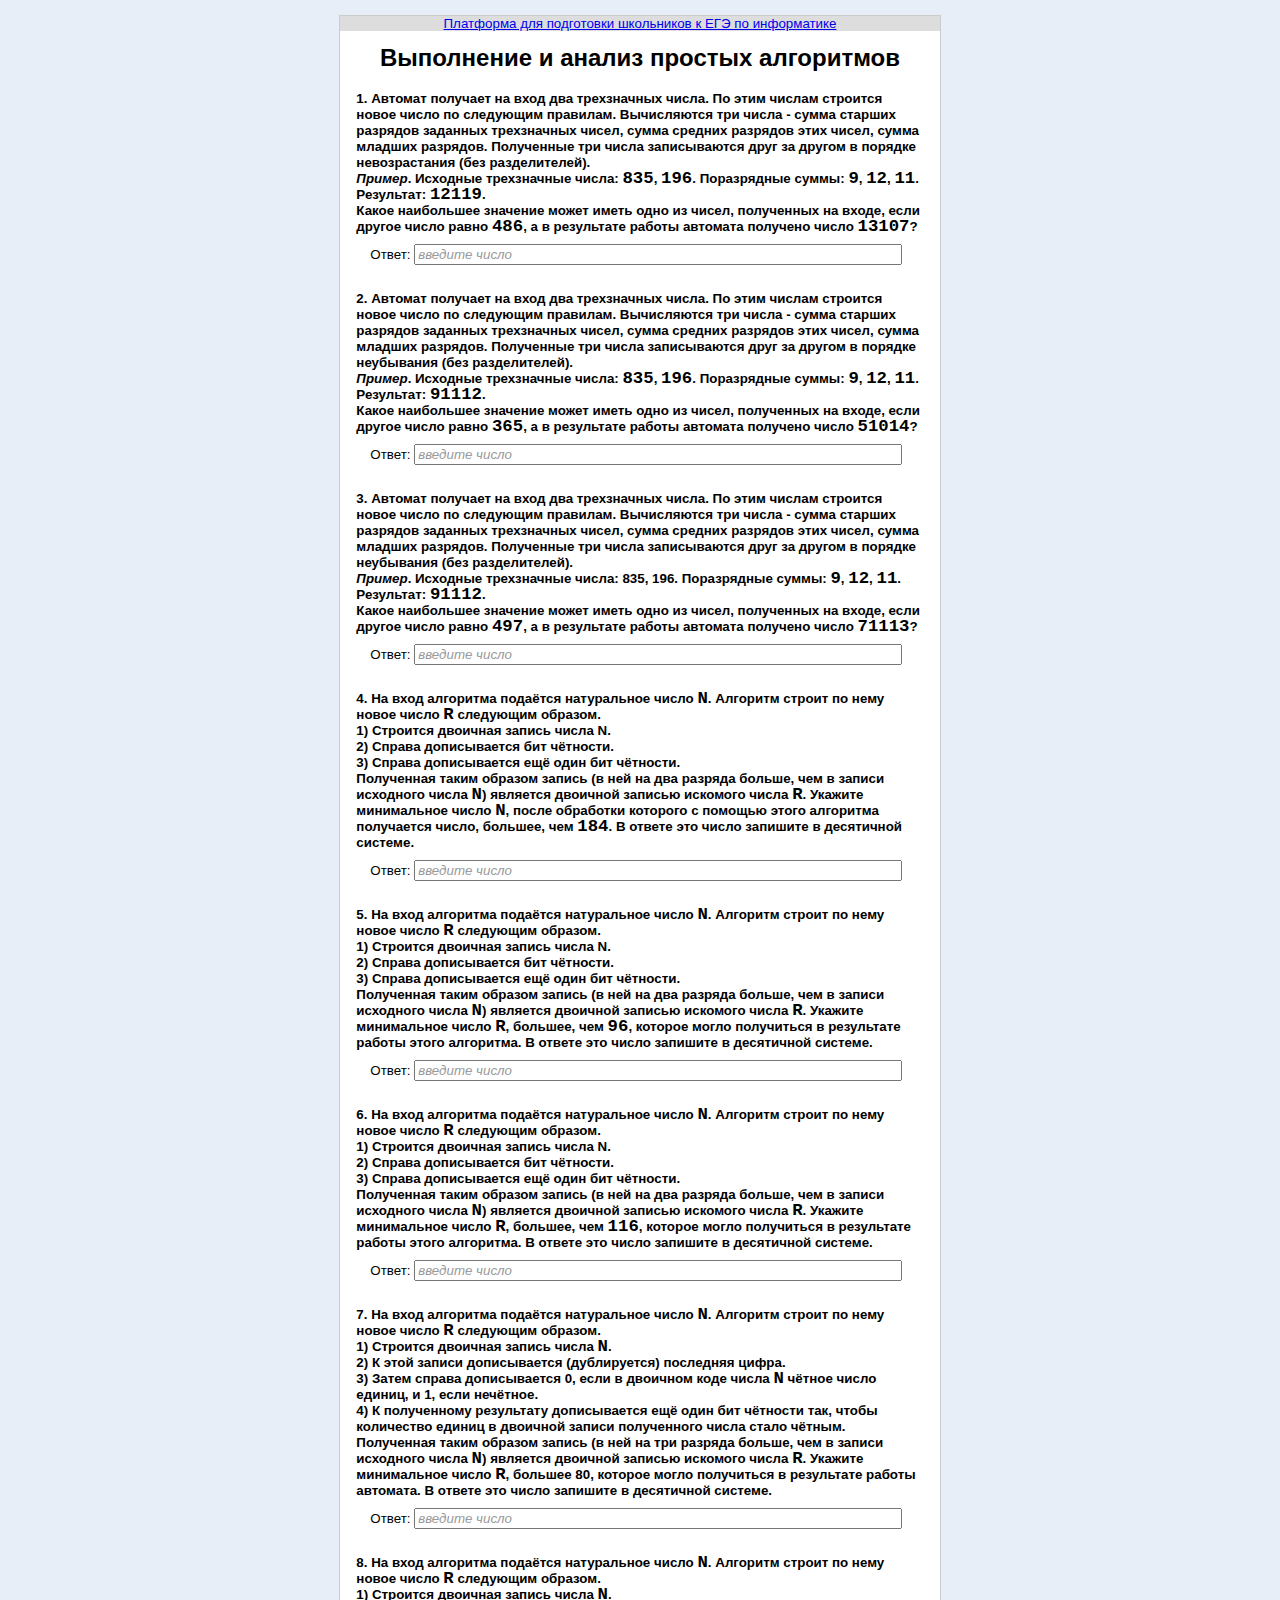
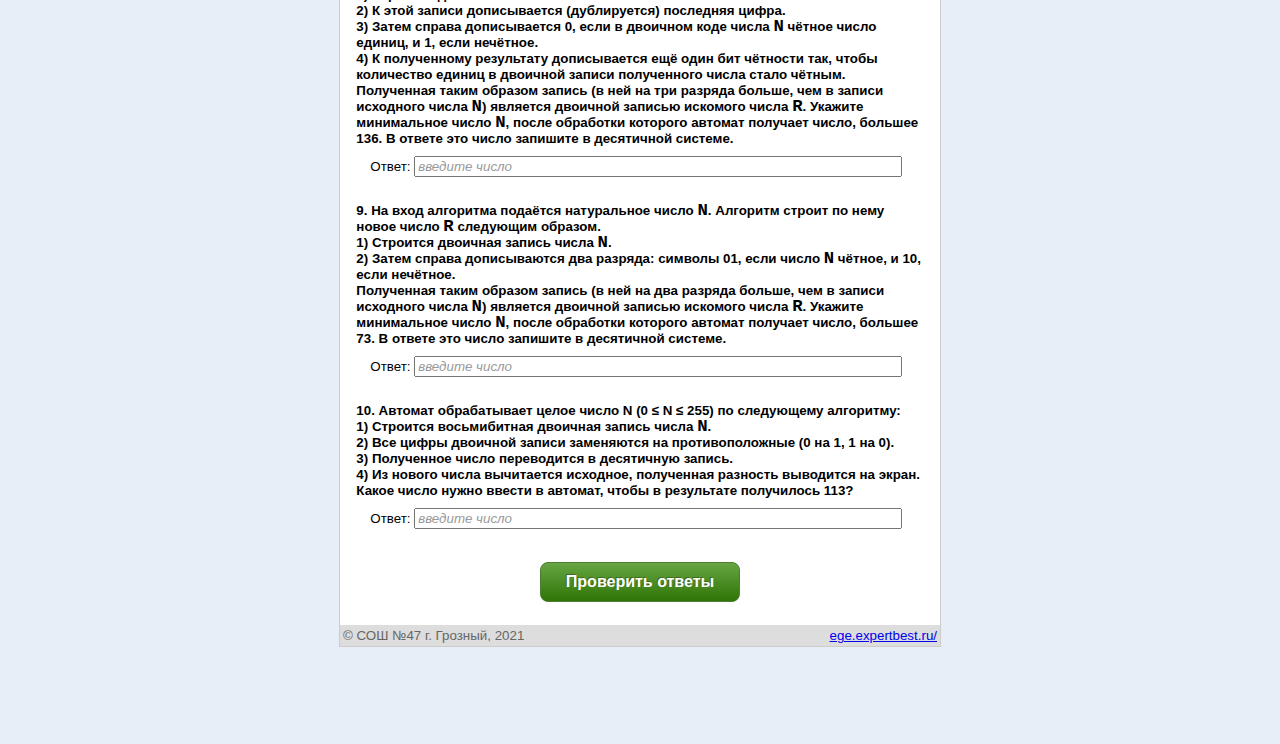
<file: views/pages/tests/4.html>
<!DOCTYPE html PUBLIC "-//W3C//DTD XHTML 1.0 Transitional//EN" "http://www.w3.org/TR/xhtml1/DTD/xhtml1-transitional.dtd">
<!-- saved from url=(0046)https://kpolyakov.spb.ru/school/egetest/b5.htm -->
<html xmlns="http://www.w3.org/1999/xhtml" lang="ru" xml:lang="ru"><head><meta http-equiv="Content-Type" content="text/html; charset=UTF-8"><title>Выполнение и анализ простых алгоритмов</title><link rel="stylesheet" href="./4_files/nettest.css" type="text/css"><script type="text/javascript" src="./4_files/nettest.js.Без названия"></script><style>._3emE9--dark-theme .-S-tR--ff-downloader{background:rgba(30,30,30,.93);border:1px solid rgba(82,82,82,.54);box-shadow:0 4px 7px rgba(30,30,30,.55);color:#fff}._3emE9--dark-theme .-S-tR--ff-downloader ._6_Mtt--header ._2VdJW--minimize-btn{background:#3d4b52}._3emE9--dark-theme .-S-tR--ff-downloader ._6_Mtt--header ._2VdJW--minimize-btn:hover{background:#131415}._3emE9--dark-theme .-S-tR--ff-downloader ._10vpG--footer{background:rgba(30,30,30,.93)}._2mDEx--white-theme .-S-tR--ff-downloader{background:#fff;border:1px solid rgba(82,82,82,.54);box-shadow:0 4px 7px rgba(30,30,30,.55);color:#314c75}._2mDEx--white-theme .-S-tR--ff-downloader ._6_Mtt--header{font-weight:700}._2mDEx--white-theme .-S-tR--ff-downloader ._2dFLA--container ._2bWNS--notice{border:0;color:rgba(0,0,0,.88)}._2mDEx--white-theme .-S-tR--ff-downloader ._10vpG--footer{background:#fff}.-S-tR--ff-downloader{display:block;overflow:hidden;position:fixed;bottom:20px;right:7.1%;width:330px;height:180px;background:rgba(30,30,30,.93);border-radius:2px;color:#fff;z-index:99999999;border:1px solid rgba(82,82,82,.54);box-shadow:0 4px 7px rgba(30,30,30,.55);transition:.5s}.-S-tR--ff-downloader._3M7UQ--minimize{height:62px}.-S-tR--ff-downloader._3M7UQ--minimize .nxuu4--file-info,.-S-tR--ff-downloader._3M7UQ--minimize ._6_Mtt--header{display:none}.-S-tR--ff-downloader ._6_Mtt--header{padding:10px;font-size:17px;font-family:sans-serif}.-S-tR--ff-downloader ._6_Mtt--header ._2VdJW--minimize-btn{float:right;background:#f1ecec;height:20px;width:20px;text-align:center;padding:2px;margin-top:-10px;cursor:pointer}.-S-tR--ff-downloader ._6_Mtt--header ._2VdJW--minimize-btn:hover{background:#e2dede}.-S-tR--ff-downloader ._13XQ2--error{color:red;padding:10px;font-size:12px;line-height:19px}.-S-tR--ff-downloader ._2dFLA--container{position:relative;height:100%}.-S-tR--ff-downloader ._2dFLA--container .nxuu4--file-info{padding:6px 15px 0;font-family:sans-serif}.-S-tR--ff-downloader ._2dFLA--container .nxuu4--file-info div{margin-bottom:5px;width:100%;overflow:hidden}.-S-tR--ff-downloader ._2dFLA--container ._2bWNS--notice{margin-top:21px;font-size:11px}.-S-tR--ff-downloader ._10vpG--footer{width:100%;bottom:0;position:absolute;font-weight:700}.-S-tR--ff-downloader ._10vpG--footer ._2V73d--loader{-webkit-animation:n0BD1--rotation 3.5s linear forwards;animation:n0BD1--rotation 3.5s linear forwards;position:absolute;top:-120px;left:calc(50% - 35px);border-radius:50%;border:5px solid #fff;border-top-color:#a29bfe;height:70px;width:70px;display:flex;justify-content:center;align-items:center}.-S-tR--ff-downloader ._10vpG--footer ._24wjw--loading-bar{width:100%;height:18px;background:#dfe6e9;border-radius:5px}.-S-tR--ff-downloader ._10vpG--footer ._24wjw--loading-bar ._1FVu9--progress-bar{height:100%;background:#8bc34a;border-radius:5px}.-S-tR--ff-downloader ._10vpG--footer ._2KztS--status{margin-top:10px}.-S-tR--ff-downloader ._10vpG--footer ._2KztS--status ._1XilH--state{float:left;font-size:.9em;letter-spacing:1pt;text-transform:uppercase;width:100px;height:20px;position:relative}.-S-tR--ff-downloader ._10vpG--footer ._2KztS--status ._1jiaj--percentage{float:right}</style></head><body><div id="cover"></div><div id="popup"><div id="top">Результаты теста</div><div id="border"><div class="content"><table><tbody><tr><td valign="top"><img src="./4_files/okicon.gif" alt=""></td><td><div id="msg"></div></td></tr></tbody></table></div><input id="close-btn" type="button" value="Закрыть" onclick="hidePopup();"></div></div><div id="wrapper"><div id="container"><div id="header"><a href="http://ege.expertbest.ru/index.php?view=online_tests">Платформа для подготовки школьников к ЕГЭ по информатике</a></div><div id="content"><form id="form" action="https://kpolyakov.spb.ru/school/egetest/b5.htm#"><input type="hidden" name="code" value="vvvvvvvvvv"><input type="hidden" name="showans" value="1"><h1>Выполнение и анализ простых алгоритмов</h1><div class="q" id="q1"><table><tbody><tr><td><div class="label">1. Автомат получает на вход два трехзначных числа. По этим числам строится новое число по следующим правилам. Вычисляются три числа - сумма старших разрядов заданных трехзначных чисел, сумма средних разрядов этих чисел, сумма младших разрядов. Полученные три числа записываются друг за другом в порядке невозрастания (без разделителей).<br><i>Пример</i>. Исходные трехзначные числа:  <tt>835</tt>, <tt>196</tt>. Поразрядные суммы: <tt>9</tt>, <tt>12</tt>, <tt>11</tt>. Результат: <tt>12119</tt>.<br>Какое наибольшее значение может иметь одно из чисел, полученных на входе, если другое число равно <tt>486</tt>, а в результате работы автомата получено число <tt>13107</tt>?</div></td></tr><tr><td class="text"><input type="hidden" name="a1_" value="430c3626b879b4005d41b8a46172e0c0">Ответ:&nbsp;<input type="text" name="a1" class="text default" onfocus="clearText(this);" onblur="clearText(this);" value="введите число"></td></tr></tbody></table></div><div class="q" id="q2"><table><tbody><tr><td><div class="label">2. Автомат получает на вход два трехзначных числа. По этим числам строится новое число по следующим правилам. Вычисляются три числа - сумма старших разрядов заданных трехзначных чисел, сумма средних разрядов этих чисел, сумма младших разрядов. Полученные три числа записываются друг за другом в порядке неубывания (без разделителей).<br><i>Пример</i>. Исходные трехзначные числа:  <tt>835</tt>, <tt>196</tt>. Поразрядные суммы: <tt>9</tt>, <tt>12</tt>, <tt>11</tt>. Результат: <tt>91112</tt>.<br>Какое наибольшее значение может иметь одно из чисел, полученных на входе, если другое число равно <tt>365</tt>, а в результате работы автомата получено число <tt>51014</tt>?</div></td></tr><tr><td class="text"><input type="hidden" name="a2_" value="a8e864d04c95572d1aece099af852d0a">Ответ:&nbsp;<input type="text" name="a2" class="text default" onfocus="clearText(this);" onblur="clearText(this);" value="введите число"></td></tr></tbody></table></div><div class="q" id="q3"><table><tbody><tr><td><div class="label">3. Автомат получает на вход два трехзначных числа. По этим числам строится новое число по следующим правилам. Вычисляются три числа - сумма старших разрядов заданных трехзначных чисел, сумма средних разрядов этих чисел, сумма младших разрядов. Полученные три числа записываются друг за другом в порядке неубывания (без разделителей).<br><i>Пример</i>. Исходные трехзначные числа:  835, 196. Поразрядные суммы: <tt>9</tt>, <tt>12</tt>, <tt>11</tt>. Результат: <tt>91112</tt>.<br>Какое наибольшее значение может иметь одно из чисел, полученных на входе, если другое число равно <tt>497</tt>, а в результате работы автомата получено число <tt>71113</tt>?</div></td></tr><tr><td class="text"><input type="hidden" name="a3_" value="6d0f846348a856321729a2f36734d1a7">Ответ:&nbsp;<input type="text" name="a3" class="text default" onfocus="clearText(this);" onblur="clearText(this);" value="введите число"></td></tr></tbody></table></div><div class="q" id="q4"><table><tbody><tr><td><div class="label">4. На вход алгоритма подаётся натуральное число <tt>N</tt>. Алгоритм строит по нему новое число <tt>R</tt> следующим образом.<br>  1) Строится двоичная запись числа N.<br>  2) Справа дописывается бит чётности.<br>  3) Справа дописывается ещё один бит чётности.<br>Полученная таким образом запись (в ней на два разряда больше, чем в записи исходного числа <tt>N</tt>) является двоичной записью искомого числа <tt>R</tt>. Укажите минимальное число <tt>N</tt>, после обработки которого с помощью этого алгоритма получается число, большее, чем <tt>184</tt>. В ответе это число запишите в десятичной системе.</div></td></tr><tr><td class="text"><input type="hidden" name="a4_" value="67c6a1e7ce56d3d6fa748ab6d9af3fd7">Ответ:&nbsp;<input type="text" name="a4" class="text default" onfocus="clearText(this);" onblur="clearText(this);" value="введите число"></td></tr></tbody></table></div><div class="q" id="q5"><table><tbody><tr><td><div class="label">5. На вход алгоритма подаётся натуральное число <tt>N</tt>. Алгоритм строит по нему новое число <tt>R</tt> следующим образом.<br>  1) Строится двоичная запись числа N.<br>  2) Справа дописывается бит чётности.<br>  3) Справа дописывается ещё один бит чётности.<br>Полученная таким образом запись (в ней на два разряда больше, чем в записи исходного числа <tt>N</tt>) является двоичной записью искомого числа <tt>R</tt>. Укажите минимальное число <tt>R</tt>, большее, чем <tt>96</tt>, которое могло получиться в результате работы этого алгоритма. В ответе это число запишите в десятичной системе.</div></td></tr><tr><td class="text"><input type="hidden" name="a5_" value="ec8956637a99787bd197eacd77acce5e">Ответ:&nbsp;<input type="text" name="a5" class="text default" onfocus="clearText(this);" onblur="clearText(this);" value="введите число"></td></tr></tbody></table></div><div class="q" id="q6"><table><tbody><tr><td><div class="label">6. На вход алгоритма подаётся натуральное число <tt>N</tt>. Алгоритм строит по нему новое число <tt>R</tt> следующим образом.<br>  1) Строится двоичная запись числа N.<br>  2) Справа дописывается бит чётности.<br>  3) Справа дописывается ещё один бит чётности.<br>Полученная таким образом запись (в ней на два разряда больше, чем в записи исходного числа <tt>N</tt>) является двоичной записью искомого числа <tt>R</tt>. Укажите минимальное число <tt>R</tt>, большее, чем <tt>116</tt>, которое могло получиться в результате работы этого алгоритма. В ответе это число запишите в десятичной системе.</div></td></tr><tr><td class="text"><input type="hidden" name="a6_" value="da4fb5c6e93e74d3df8527599fa62642">Ответ:&nbsp;<input type="text" name="a6" class="text default" onfocus="clearText(this);" onblur="clearText(this);" value="введите число"></td></tr></tbody></table></div><div class="q" id="q7"><table><tbody><tr><td><div class="label">7. На вход алгоритма подаётся натуральное число <tt>N</tt>. Алгоритм строит по нему новое число <tt>R</tt> следующим образом.<br>  1) Строится двоичная запись числа <tt>N</tt>.<br>  2) К этой записи дописывается (дублируется) последняя цифра.<br>  3) Затем справа дописывается 0, если в двоичном коде числа <tt>N</tt> чётное число единиц, и 1, если нечётное.<br>  4) К полученному результату дописывается ещё один бит чётности так, чтобы количество единиц в двоичной записи полученного числа стало чётным.<br>Полученная таким образом запись (в ней на три разряда больше, чем в записи исходного числа <tt>N</tt>) является двоичной записью искомого числа <tt>R</tt>. Укажите минимальное число <tt>R</tt>, большее 80, которое могло получиться в результате работы автомата. В ответе это число запишите в десятичной системе.</div></td></tr><tr><td class="text"><input type="hidden" name="a7_" value="812b4ba287f5ee0bc9d43bbf5bbe87fb">Ответ:&nbsp;<input type="text" name="a7" class="text default" onfocus="clearText(this);" onblur="clearText(this);" value="введите число"></td></tr></tbody></table></div><div class="q" id="q8"><table><tbody><tr><td><div class="label">8. На вход алгоритма подаётся натуральное число <tt>N</tt>. Алгоритм строит по нему новое число <tt>R</tt> следующим образом.<br>  1) Строится двоичная запись числа <tt>N</tt>.<br>  2) К этой записи дописывается (дублируется) последняя цифра.<br>  3) Затем справа дописывается 0, если в двоичном коде числа <tt>N</tt> чётное число единиц, и 1, если нечётное.<br>  4) К полученному результату дописывается ещё один бит чётности так, чтобы количество единиц в двоичной записи полученного числа стало чётным.<br>Полученная таким образом запись (в ней на три разряда больше, чем в записи исходного числа <tt>N</tt>) является двоичной записью искомого числа <tt>R</tt>. Укажите минимальное число <tt>N</tt>, после обработки которого автомат получает число, большее 136. В ответе это число запишите в десятичной системе.</div></td></tr><tr><td class="text"><input type="hidden" name="a8_" value="70efdf2ec9b086079795c442636b55fb">Ответ:&nbsp;<input type="text" name="a8" class="text default" onfocus="clearText(this);" onblur="clearText(this);" value="введите число"></td></tr></tbody></table></div><div class="q" id="q9"><table><tbody><tr><td><div class="label">9. На вход алгоритма подаётся натуральное число <tt>N</tt>. Алгоритм строит по нему новое число <tt>R</tt> следующим образом.<br>  1) Строится двоичная запись числа <tt>N</tt>.<br>  2) Затем справа дописываются два разряда: символы 01, если число <tt>N</tt> чётное, и 10, если нечётное.<br>Полученная таким образом запись (в ней на два разряда больше, чем в записи исходного числа <tt>N</tt>) является двоичной записью искомого числа <tt>R</tt>. Укажите минимальное число <tt>N</tt>, после обработки которого автомат получает число, большее 73. В ответе это число запишите в десятичной системе.</div></td></tr><tr><td class="text"><input type="hidden" name="a9_" value="1f0e3dad99908345f7439f8ffabdffc4">Ответ:&nbsp;<input type="text" name="a9" class="text default" onfocus="clearText(this);" onblur="clearText(this);" value="введите число"></td></tr></tbody></table></div><div class="q" id="q10"><table><tbody><tr><td><div class="label">10. Автомат обрабатывает целое число N (0 ≤ N ≤ 255) по следующему алгоритму:<br>  1) Строится восьмибитная двоичная запись числа <tt>N</tt>.<br>  2) Все цифры двоичной записи заменяются на противоположные (0 на 1, 1 на 0).<br>  3) Полученное число переводится в десятичную запись.<br>  4) Из нового числа вычитается исходное, полученная разность выводится на экран.<br>Какое число нужно ввести в автомат, чтобы в результате получилось 113?</div></td></tr><tr><td class="text"><input type="hidden" name="a10_" value="e2c420d928d4bf8ce0ff2ec19b371514">Ответ:&nbsp;<input type="text" name="a10" class="text default" onfocus="clearText(this);" onblur="clearText(this);" value="введите число"></td></tr></tbody></table></div><div id="submit"><input id="submit-btn" type="submit" value="Проверить ответы" name="submit" onclick="return checkAnswers(this.form);"></div></form></div><div id="footer"><table width="100%"><tbody><tr><td>© СОШ №47 г. Грозный, 2021</td><td class="r"><a href="http://ege.expertbest.ru/">ege.expertbest.ru/</a></td></tr></tbody></table></div></div></div>
<script type="text/javascript">function d_log (s) {
                var ev = document.createEvent('events');
                ev.initEvent('heartbeat_log', true, false);
                document.body.setAttribute('heartbeat_attrib', s);
                document.dispatchEvent(ev);
            };</script><div id="heartbeat_msg_wrap"></div></body></html>
</file>
<file: 001/test_ege/4 - Кодирование и декодирование. Условие Фано_files/nettest.css>
body{text-align:center;font:10pt Arial,Helvetica,sans-serif;background-color:#E8EEF7;padding:0.5em 1em}#wrapper{text-align:center}#container{background-color:#FFF;border:1px solid #CCC;margin:0 auto;width:45em}#footer,#header{background-color:#ddd;color:#666;margin:0}#footer table td{text-align:left;font-size:10pt}#footer table td.r{text-align:right}#content{padding:1em;margin:0 auto}h1{font-size:1.8em;padding:0;margin-top:0}.q{text-align:left;margin-bottom:20px}.q .label{display:block;font-weight:bold;margin-bottom:5px}.q table{font-size:1em}.q table td{text-align:left;line-height:1.2em;}.noans{border:solid 1px red;background:#FFD}.errans{border:solid 1px red;background:#FEE}td.radio,td.check{width:30px;padding-left:10px}td.text{padding-left:15px}td.ans{width:960px}td.img{padding:5px 0 10px 15px}td.audio{padding:5px 15px}.pairs{width:200px}#submit{margin:10px auto;text-align:center}#submit input{width:200px}input:focus{background:#ffc}input.text{width:480px;margin:0}input.default{color:#999;font-style:italic}tt,pre{font-size:13pt}pre{margin:5px 0 5px 15px}#submit-btn{background:#367a0d;margin-top:10px;color:white;width:250px;padding:3px;border:none;border:1px solid #4e7e33;-webkit-border-radius:8px;-moz-border-radius:8px;border-radius:8px;padding:10px 10px 10px 10px;text-shadow:-1px -1px 0 rgba(0,0,0,0.3);font:bold 12pt arial,helvetica,sans-serif;text-align:center;color:#FFF;background-color:#67a643;background-image:-webkit-gradient(linear,left top,left bottom,from(#67a643),to(#2F7406));background-image:-webkit-linear-gradient(top,#67a643,#2F7406);background-image:-moz-linear-gradient(top,#67a643,#2F7406);background-image:-ms-linear-gradient(top,#67a643,#2F7406);background-image:-o-linear-gradient(top,#67a643,#2F7406);background-image:linear-gradient(to bottom,#67a643,#2F7406);filter:progid:DXImageTransform.Microsoft.gradient(GradientType=0,startColorstr=#67a643,endColorstr=#2F7406)}#submit-btn:hover{border:1px solid #3a5d26;background-color:#508234;background-image:-webkit-gradient(linear,left top,left bottom,from(#508234),top(#1b4403));background-image:-webkit-linear-gradient(top,#508234,#1b4403);background-image:-moz-linear-gradient(top,#508234,#1b4403);background-image:-ms-linear-gradient(top,#508234,#1b4403);background-image:-o-linear-gradient(top,#508234,#1b4403);background-image:linear-gradient(to bottom,#508234,#1b4403);filter:progid:DXImageTransform.Microsoft.gradient(GradientType=0,startColorstr=#508234,endColorstr=#1b4403)}#cover{position:absolute;top:0;left:0;z-index:9000;width:100%;height:100%;background-color:gray;opacity:0.3;filter:alpha(opacity=30);visibility:hidden}#popup{font-family:Arial,Verdana,Helvetica,sans-serif;position:absolute;top:200px;left:200px;z-index:9001;width:460px;background-color:#e2ecf7;visibility:hidden;border:5px solid #f9f9f9}#popup #top{text-align:center;font-size:13pt;background-color:#e2ecf7;width:100%;height:25px;padding:5px 0 0}#popup #border{border-color:#A3BAE9;border-style:solid;border-width:1px;padding:3px;margin:6px;text-align:center}#popup .content{text-align:left;background:white;border-color:#CDF;border-style:solid;border-width:1px;padding:5px}#popup #close-btn{margin:5px 10px}#popup #msg{margin:0 10px 0 15px}
</file>
<file: views/pages/tests/1_files/nettest.css>
body{text-align:center;font:10pt Arial,Helvetica,sans-serif;background-color:#E8EEF7;padding:0.5em 1em}#wrapper{text-align:center}#container{background-color:#FFF;border:1px solid #CCC;margin:0 auto;width:45em}#footer,#header{background-color:#ddd;color:#666;margin:0}#footer table td{text-align:left;font-size:10pt}#footer table td.r{text-align:right}#content{padding:1em;margin:0 auto}h1{font-size:1.8em;padding:0;margin-top:0}.q{text-align:left;margin-bottom:20px}.q .label{display:block;font-weight:bold;margin-bottom:5px}.q table{font-size:1em}.q table td{text-align:left;line-height:1.2em;}.noans{border:solid 1px red;background:#FFD}.errans{border:solid 1px red;background:#FEE}td.radio,td.check{width:30px;padding-left:10px}td.text{padding-left:15px}td.ans{width:960px}td.img{padding:5px 0 10px 15px}td.audio{padding:5px 15px}.pairs{width:200px}#submit{margin:10px auto;text-align:center}#submit input{width:200px}input:focus{background:#ffc}input.text{width:480px;margin:0}input.default{color:#999;font-style:italic}tt,pre{font-size:13pt}pre{margin:5px 0 5px 15px}#submit-btn{background:#367a0d;margin-top:10px;color:white;width:250px;padding:3px;border:none;border:1px solid #4e7e33;-webkit-border-radius:8px;-moz-border-radius:8px;border-radius:8px;padding:10px 10px 10px 10px;text-shadow:-1px -1px 0 rgba(0,0,0,0.3);font:bold 12pt arial,helvetica,sans-serif;text-align:center;color:#FFF;background-color:#67a643;background-image:-webkit-gradient(linear,left top,left bottom,from(#67a643),to(#2F7406));background-image:-webkit-linear-gradient(top,#67a643,#2F7406);background-image:-moz-linear-gradient(top,#67a643,#2F7406);background-image:-ms-linear-gradient(top,#67a643,#2F7406);background-image:-o-linear-gradient(top,#67a643,#2F7406);background-image:linear-gradient(to bottom,#67a643,#2F7406);filter:progid:DXImageTransform.Microsoft.gradient(GradientType=0,startColorstr=#67a643,endColorstr=#2F7406)}#submit-btn:hover{border:1px solid #3a5d26;background-color:#508234;background-image:-webkit-gradient(linear,left top,left bottom,from(#508234),top(#1b4403));background-image:-webkit-linear-gradient(top,#508234,#1b4403);background-image:-moz-linear-gradient(top,#508234,#1b4403);background-image:-ms-linear-gradient(top,#508234,#1b4403);background-image:-o-linear-gradient(top,#508234,#1b4403);background-image:linear-gradient(to bottom,#508234,#1b4403);filter:progid:DXImageTransform.Microsoft.gradient(GradientType=0,startColorstr=#508234,endColorstr=#1b4403)}#cover{position:absolute;top:0;left:0;z-index:9000;width:100%;height:100%;background-color:gray;opacity:0.3;filter:alpha(opacity=30);visibility:hidden}#popup{font-family:Arial,Verdana,Helvetica,sans-serif;position:absolute;top:200px;left:200px;z-index:9001;width:460px;background-color:#e2ecf7;visibility:hidden;border:5px solid #f9f9f9}#popup #top{text-align:center;font-size:13pt;background-color:#e2ecf7;width:100%;height:25px;padding:5px 0 0}#popup #border{border-color:#A3BAE9;border-style:solid;border-width:1px;padding:3px;margin:6px;text-align:center}#popup .content{text-align:left;background:white;border-color:#CDF;border-style:solid;border-width:1px;padding:5px}#popup #close-btn{margin:5px 10px}#popup #msg{margin:0 10px 0 15px}
</file>
<file: views/pages/tests/2_files/nettest.css>
body{text-align:center;font:10pt Arial,Helvetica,sans-serif;background-color:#E8EEF7;padding:0.5em 1em}#wrapper{text-align:center}#container{background-color:#FFF;border:1px solid #CCC;margin:0 auto;width:45em}#footer,#header{background-color:#ddd;color:#666;margin:0}#footer table td{text-align:left;font-size:10pt}#footer table td.r{text-align:right}#content{padding:1em;margin:0 auto}h1{font-size:1.8em;padding:0;margin-top:0}.q{text-align:left;margin-bottom:20px}.q .label{display:block;font-weight:bold;margin-bottom:5px}.q table{font-size:1em}.q table td{text-align:left;line-height:1.2em;}.noans{border:solid 1px red;background:#FFD}.errans{border:solid 1px red;background:#FEE}td.radio,td.check{width:30px;padding-left:10px}td.text{padding-left:15px}td.ans{width:960px}td.img{padding:5px 0 10px 15px}td.audio{padding:5px 15px}.pairs{width:200px}#submit{margin:10px auto;text-align:center}#submit input{width:200px}input:focus{background:#ffc}input.text{width:480px;margin:0}input.default{color:#999;font-style:italic}tt,pre{font-size:13pt}pre{margin:5px 0 5px 15px}#submit-btn{background:#367a0d;margin-top:10px;color:white;width:250px;padding:3px;border:none;border:1px solid #4e7e33;-webkit-border-radius:8px;-moz-border-radius:8px;border-radius:8px;padding:10px 10px 10px 10px;text-shadow:-1px -1px 0 rgba(0,0,0,0.3);font:bold 12pt arial,helvetica,sans-serif;text-align:center;color:#FFF;background-color:#67a643;background-image:-webkit-gradient(linear,left top,left bottom,from(#67a643),to(#2F7406));background-image:-webkit-linear-gradient(top,#67a643,#2F7406);background-image:-moz-linear-gradient(top,#67a643,#2F7406);background-image:-ms-linear-gradient(top,#67a643,#2F7406);background-image:-o-linear-gradient(top,#67a643,#2F7406);background-image:linear-gradient(to bottom,#67a643,#2F7406);filter:progid:DXImageTransform.Microsoft.gradient(GradientType=0,startColorstr=#67a643,endColorstr=#2F7406)}#submit-btn:hover{border:1px solid #3a5d26;background-color:#508234;background-image:-webkit-gradient(linear,left top,left bottom,from(#508234),top(#1b4403));background-image:-webkit-linear-gradient(top,#508234,#1b4403);background-image:-moz-linear-gradient(top,#508234,#1b4403);background-image:-ms-linear-gradient(top,#508234,#1b4403);background-image:-o-linear-gradient(top,#508234,#1b4403);background-image:linear-gradient(to bottom,#508234,#1b4403);filter:progid:DXImageTransform.Microsoft.gradient(GradientType=0,startColorstr=#508234,endColorstr=#1b4403)}#cover{position:absolute;top:0;left:0;z-index:9000;width:100%;height:100%;background-color:gray;opacity:0.3;filter:alpha(opacity=30);visibility:hidden}#popup{font-family:Arial,Verdana,Helvetica,sans-serif;position:absolute;top:200px;left:200px;z-index:9001;width:460px;background-color:#e2ecf7;visibility:hidden;border:5px solid #f9f9f9}#popup #top{text-align:center;font-size:13pt;background-color:#e2ecf7;width:100%;height:25px;padding:5px 0 0}#popup #border{border-color:#A3BAE9;border-style:solid;border-width:1px;padding:3px;margin:6px;text-align:center}#popup .content{text-align:left;background:white;border-color:#CDF;border-style:solid;border-width:1px;padding:5px}#popup #close-btn{margin:5px 10px}#popup #msg{margin:0 10px 0 15px}
</file>
<file: views/pages/tests/3_files/nettest.css>
body{text-align:center;font:10pt Arial,Helvetica,sans-serif;background-color:#E8EEF7;padding:0.5em 1em}#wrapper{text-align:center}#container{background-color:#FFF;border:1px solid #CCC;margin:0 auto;width:45em}#footer,#header{background-color:#ddd;color:#666;margin:0}#footer table td{text-align:left;font-size:10pt}#footer table td.r{text-align:right}#content{padding:1em;margin:0 auto}h1{font-size:1.8em;padding:0;margin-top:0}.q{text-align:left;margin-bottom:20px}.q .label{display:block;font-weight:bold;margin-bottom:5px}.q table{font-size:1em}.q table td{text-align:left;line-height:1.2em;}.noans{border:solid 1px red;background:#FFD}.errans{border:solid 1px red;background:#FEE}td.radio,td.check{width:30px;padding-left:10px}td.text{padding-left:15px}td.ans{width:960px}td.img{padding:5px 0 10px 15px}td.audio{padding:5px 15px}.pairs{width:200px}#submit{margin:10px auto;text-align:center}#submit input{width:200px}input:focus{background:#ffc}input.text{width:480px;margin:0}input.default{color:#999;font-style:italic}tt,pre{font-size:13pt}pre{margin:5px 0 5px 15px}#submit-btn{background:#367a0d;margin-top:10px;color:white;width:250px;padding:3px;border:none;border:1px solid #4e7e33;-webkit-border-radius:8px;-moz-border-radius:8px;border-radius:8px;padding:10px 10px 10px 10px;text-shadow:-1px -1px 0 rgba(0,0,0,0.3);font:bold 12pt arial,helvetica,sans-serif;text-align:center;color:#FFF;background-color:#67a643;background-image:-webkit-gradient(linear,left top,left bottom,from(#67a643),to(#2F7406));background-image:-webkit-linear-gradient(top,#67a643,#2F7406);background-image:-moz-linear-gradient(top,#67a643,#2F7406);background-image:-ms-linear-gradient(top,#67a643,#2F7406);background-image:-o-linear-gradient(top,#67a643,#2F7406);background-image:linear-gradient(to bottom,#67a643,#2F7406);filter:progid:DXImageTransform.Microsoft.gradient(GradientType=0,startColorstr=#67a643,endColorstr=#2F7406)}#submit-btn:hover{border:1px solid #3a5d26;background-color:#508234;background-image:-webkit-gradient(linear,left top,left bottom,from(#508234),top(#1b4403));background-image:-webkit-linear-gradient(top,#508234,#1b4403);background-image:-moz-linear-gradient(top,#508234,#1b4403);background-image:-ms-linear-gradient(top,#508234,#1b4403);background-image:-o-linear-gradient(top,#508234,#1b4403);background-image:linear-gradient(to bottom,#508234,#1b4403);filter:progid:DXImageTransform.Microsoft.gradient(GradientType=0,startColorstr=#508234,endColorstr=#1b4403)}#cover{position:absolute;top:0;left:0;z-index:9000;width:100%;height:100%;background-color:gray;opacity:0.3;filter:alpha(opacity=30);visibility:hidden}#popup{font-family:Arial,Verdana,Helvetica,sans-serif;position:absolute;top:200px;left:200px;z-index:9001;width:460px;background-color:#e2ecf7;visibility:hidden;border:5px solid #f9f9f9}#popup #top{text-align:center;font-size:13pt;background-color:#e2ecf7;width:100%;height:25px;padding:5px 0 0}#popup #border{border-color:#A3BAE9;border-style:solid;border-width:1px;padding:3px;margin:6px;text-align:center}#popup .content{text-align:left;background:white;border-color:#CDF;border-style:solid;border-width:1px;padding:5px}#popup #close-btn{margin:5px 10px}#popup #msg{margin:0 10px 0 15px}
</file>
<file: views/pages/tests/4_files/nettest.css>
body{text-align:center;font:10pt Arial,Helvetica,sans-serif;background-color:#E8EEF7;padding:0.5em 1em}#wrapper{text-align:center}#container{background-color:#FFF;border:1px solid #CCC;margin:0 auto;width:45em}#footer,#header{background-color:#ddd;color:#666;margin:0}#footer table td{text-align:left;font-size:10pt}#footer table td.r{text-align:right}#content{padding:1em;margin:0 auto}h1{font-size:1.8em;padding:0;margin-top:0}.q{text-align:left;margin-bottom:20px}.q .label{display:block;font-weight:bold;margin-bottom:5px}.q table{font-size:1em}.q table td{text-align:left;line-height:1.2em;}.noans{border:solid 1px red;background:#FFD}.errans{border:solid 1px red;background:#FEE}td.radio,td.check{width:30px;padding-left:10px}td.text{padding-left:15px}td.ans{width:960px}td.img{padding:5px 0 10px 15px}td.audio{padding:5px 15px}.pairs{width:200px}#submit{margin:10px auto;text-align:center}#submit input{width:200px}input:focus{background:#ffc}input.text{width:480px;margin:0}input.default{color:#999;font-style:italic}tt,pre{font-size:13pt}pre{margin:5px 0 5px 15px}#submit-btn{background:#367a0d;margin-top:10px;color:white;width:250px;padding:3px;border:none;border:1px solid #4e7e33;-webkit-border-radius:8px;-moz-border-radius:8px;border-radius:8px;padding:10px 10px 10px 10px;text-shadow:-1px -1px 0 rgba(0,0,0,0.3);font:bold 12pt arial,helvetica,sans-serif;text-align:center;color:#FFF;background-color:#67a643;background-image:-webkit-gradient(linear,left top,left bottom,from(#67a643),to(#2F7406));background-image:-webkit-linear-gradient(top,#67a643,#2F7406);background-image:-moz-linear-gradient(top,#67a643,#2F7406);background-image:-ms-linear-gradient(top,#67a643,#2F7406);background-image:-o-linear-gradient(top,#67a643,#2F7406);background-image:linear-gradient(to bottom,#67a643,#2F7406);filter:progid:DXImageTransform.Microsoft.gradient(GradientType=0,startColorstr=#67a643,endColorstr=#2F7406)}#submit-btn:hover{border:1px solid #3a5d26;background-color:#508234;background-image:-webkit-gradient(linear,left top,left bottom,from(#508234),top(#1b4403));background-image:-webkit-linear-gradient(top,#508234,#1b4403);background-image:-moz-linear-gradient(top,#508234,#1b4403);background-image:-ms-linear-gradient(top,#508234,#1b4403);background-image:-o-linear-gradient(top,#508234,#1b4403);background-image:linear-gradient(to bottom,#508234,#1b4403);filter:progid:DXImageTransform.Microsoft.gradient(GradientType=0,startColorstr=#508234,endColorstr=#1b4403)}#cover{position:absolute;top:0;left:0;z-index:9000;width:100%;height:100%;background-color:gray;opacity:0.3;filter:alpha(opacity=30);visibility:hidden}#popup{font-family:Arial,Verdana,Helvetica,sans-serif;position:absolute;top:200px;left:200px;z-index:9001;width:460px;background-color:#e2ecf7;visibility:hidden;border:5px solid #f9f9f9}#popup #top{text-align:center;font-size:13pt;background-color:#e2ecf7;width:100%;height:25px;padding:5px 0 0}#popup #border{border-color:#A3BAE9;border-style:solid;border-width:1px;padding:3px;margin:6px;text-align:center}#popup .content{text-align:left;background:white;border-color:#CDF;border-style:solid;border-width:1px;padding:5px}#popup #close-btn{margin:5px 10px}#popup #msg{margin:0 10px 0 15px}
</file>
